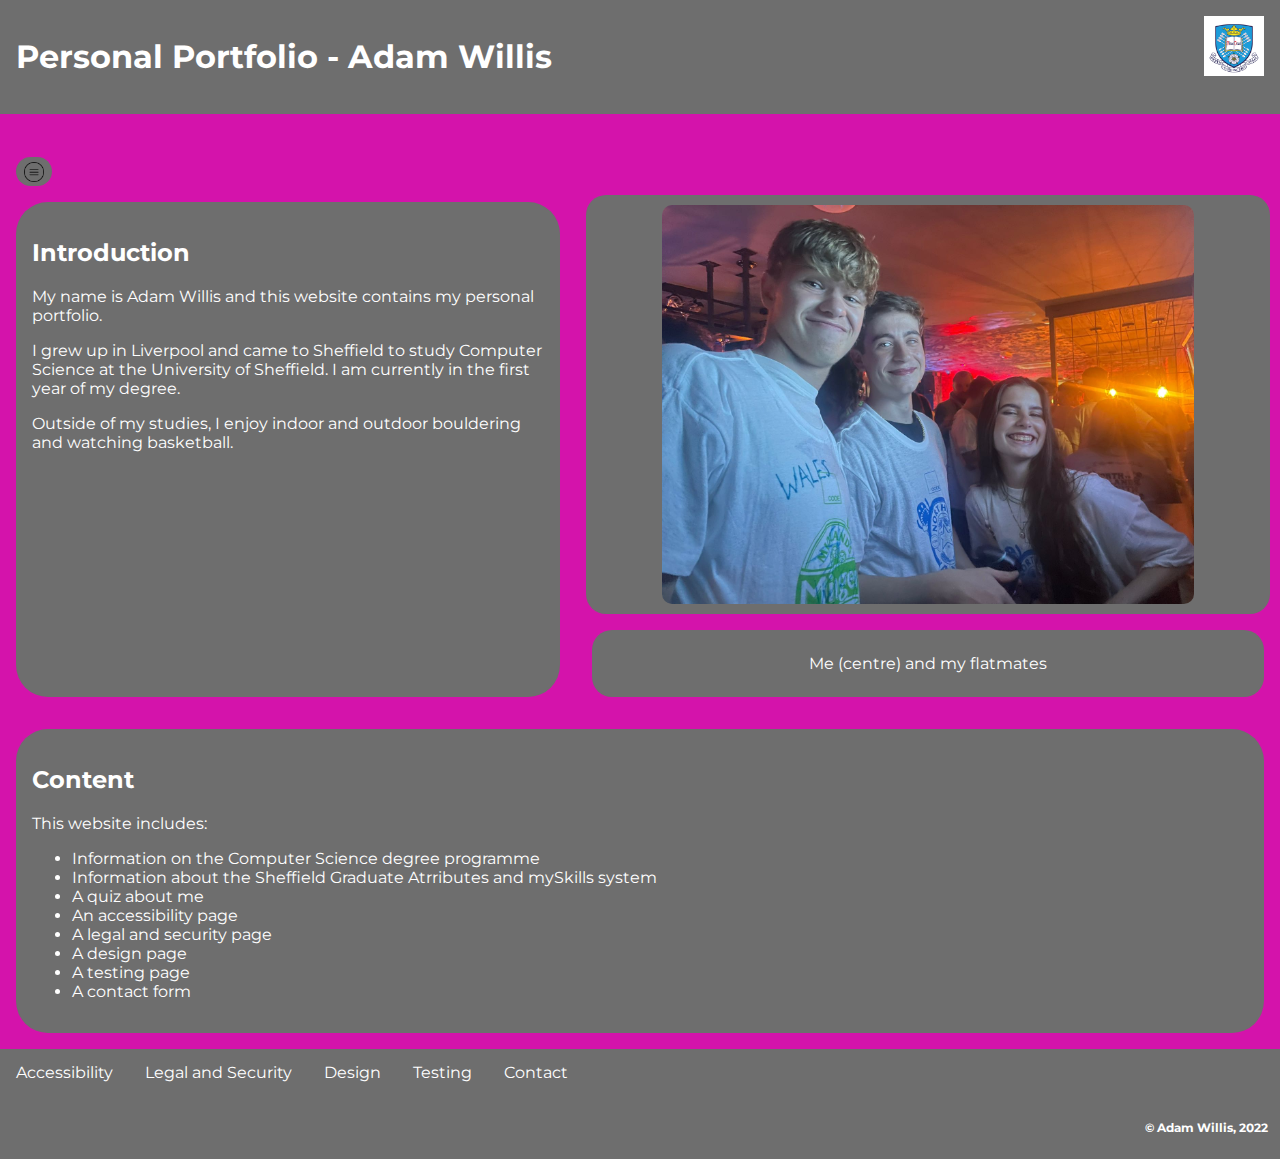
<file: index.html>
<!DOCTYPE html>
<html lang="en">

<head>
  <meta charset="utf-8">
  <meta name="author" content="Adam Willis">
  <meta name="viewport" content="width=device-width, initial-scale=1.0">
  <title>Adam Willis - Personal Portfolio</title>
  <link rel="stylesheet" href="css/index_ss.css">
  <link href='https://fonts.googleapis.com/css?family=Montserrat' rel="stylesheet">
</head>

<body id="home"> 

  <div id="wrapper">

    <div id="header">

      <header>
        <h1 id="title">Personal Portfolio - Adam Willis</h1>
        <figure id="logo"> <img src="img/logo.jpg" alt="logo" width="60"> </figure> 
      </header>
  
  
  
      <!-- Code cited from W3schools, 2022, How To - Off-canvas Menu, Accessed 11/2022, {https://www.w3schools.com/howto/howto_js_off-canvas.asp} -->
  
      <div id="mySidenav" class="sidenav">
        <a href="javascript:void(0)" class="closebtn" onclick="closeNav()">&times;</a>
        <a href="index.html">Home</a>
        <a href="degree.html">Computer Science Degree Programme</a>
        <a href="attributes.html">Sheffield Graduate Attributes and mySkills</a>
        <a href="quiz.html">Quiz</a>
      </div>
      
      <!-- Use any element to open the sidenav -->
      <span onclick="openNav()"><img src="img/menu.png" alt="menu" width="20"></span>
  
      <script>
  
        function openNav() {
          document.getElementById("mySidenav").style.width = "250px";
          document.getElementById("main").style.marginLeft = "250px";
        }
  
        /* Set the width of the side navigation to 0 and the left margin of the page content to 0 */
        function closeNav() {
          document.getElementById("mySidenav").style.width = "0";
          document.getElementById("main").style.marginLeft = "0";
        }
  
      </script>
  
      <!-- -->

    </div>

    <div id="row">

      <main>
  
        <h2>Introduction</h2>
  
        <p>My name is Adam Willis and this website contains my personal portfolio. </p> 
        <p>I grew up in Liverpool and came to Sheffield to study Computer Science at the University of Sheffield. I am currently in the first year of my degree. </p> 
        <p>Outside of my studies, I enjoy indoor and outdoor bouldering and watching basketball.</p>
  
      </main>

      <div id="figure">

        <div id="photo">
          <img src="img/photo.jpg" alt="photo of flatmates" width="80%" > 
        </div>
    
        <div id="caption">
          <p>Me (centre) and my flatmates</p>
        </div>

      </div>

    </div>

    <main>
  
      <h2>Content</h2>
  
      <p>This website includes: </p>
        
      <ul>
        <li>Information on the Computer Science degree programme</li>
        <li>Information about the Sheffield Graduate Atrributes and mySkills system</li>
        <li>A quiz about me</li>
        <li>An accessibility page</li>
        <li>A legal and security page</li>
        <li>A design page</li>
        <li>A testing page</li>
        <li>A contact form</li>
      </ul>
        
    </main>
      
    </div>

    <div id="footer">
  
      <div id="footnav">
        <a href="accessibility.html">Accessibility</a>
        <a href="legal.html">Legal and Security</a>
        <a href="design.html">Design</a>
        <a href="testing.html">Testing</a>
        <a href="contact.html">Contact</a> 
      </div>
  
      <footer> 
  
        <p>&copy Adam Willis, 2022</p>
  
      </footer>

    </div>

  </div>

</body>
</file>
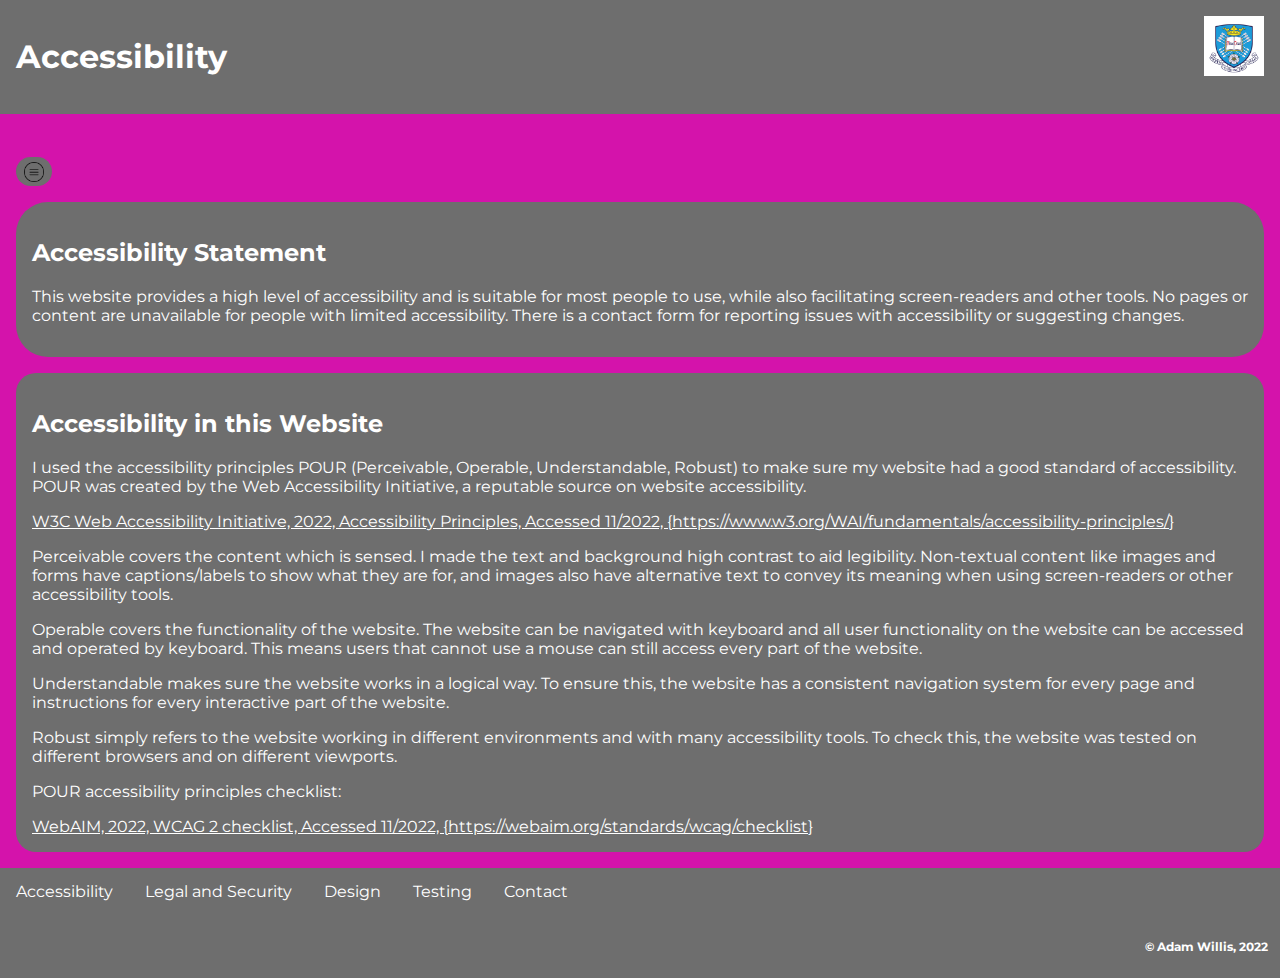
<file: accessibility.html>
<!DOCTYPE html>
<html lang="en">

<head>
  <meta charset="utf-8">
  <meta name="author" content="Adam Willis" />
  <title>Adam Willis - Personal Portfolio</title>
  <link rel="stylesheet" href="css/accessibility_ss.css">
  <link href='https://fonts.googleapis.com/css?family=Montserrat' rel="stylesheet">
</head>

<body id="accessibility"> 

  <div id="wrapper">

    <div id="content">

      <header>
        <h1 id="title">Accessibility</h1>
        <figure id="logo"> <img src="img/logo.jpg" alt="logo" width="60"/> </figure> 
      </header>
  
  
  
      <!-- Code cited from W3schools, 2022, How To - Off-canvas Menu, Accessed 11/2022, {https://www.w3schools.com/howto/howto_js_off-canvas.asp} -->
  
      <div id="mySidenav" class="sidenav">
        <a href="javascript:void(0)" class="closebtn" onclick="closeNav()">&times;</a>
        <a href="index.html">Home</a>
        <a href="degree.html">Computer Science Degree Programme</a>
        <a href="attributes.html">Sheffield Graduate Attributes and mySkills</a>
        <a href="quiz.html">Quiz</a>
      </div>
      
      <!-- Use any element to open the sidenav -->
      <span onclick="openNav()"><img src="img/menu.png" alt="menu" width="20"/></span>
  
      <script>
  
        function openNav() {
          document.getElementById("mySidenav").style.width = "250px";
          document.getElementById("main").style.marginLeft = "250px";
        }
  
        /* Set the width of the side navigation to 0 and the left margin of the page content to 0 */
        function closeNav() {
          document.getElementById("mySidenav").style.width = "0";
          document.getElementById("main").style.marginLeft = "0";
        }
  
      </script>
  
      <!-- --------------- -->
  
  
  
      <main>
  
        <h2>Accessibility Statement</h2>
        <p>This website provides a high level of accessibility and is suitable for most people to use, while also facilitating screen-readers and other tools. No pages or content are unavailable for people with limited accessibility. There is a contact form for reporting issues with accessibility or suggesting changes.</p>
  
      </main>
  
      <aside>
  
        <h2>Accessibility in this Website</h2>
  
        <p>I used the accessibility principles POUR (Perceivable, Operable, Understandable, Robust) to make sure my website had a good standard of accessibility. POUR was created by the Web Accessibility Initiative, a reputable source on website accessibility. </p>
        <a href="https://www.w3.org/WAI/fundamentals/accessibility-principles/">W3C Web Accessibility Initiative, 2022, Accessibility Principles, Accessed 11/2022, {https://www.w3.org/WAI/fundamentals/accessibility-principles/} </a>
        <p>Perceivable covers the content which is sensed. I made the text and background high contrast to aid legibility. Non-textual content like images and forms have captions/labels to show what they are for, and images also have alternative text to convey its meaning when using screen-readers or other accessibility tools.</p>
        <p>Operable covers the functionality of the website. The website can be navigated with keyboard and all user functionality on the website can be accessed and operated by keyboard. This means users that cannot use a mouse can still access every part of the website.</p>
        <p>Understandable makes sure the website works in a logical way. To ensure this, the website has a consistent navigation system for every page and instructions for every interactive part of the website. </p> 
        <p>Robust simply refers to the website working in different environments and with many accessibility tools. To check this, the website was tested on different browsers and on different viewports.</p>  
        <p>POUR accessibility principles checklist:</p>
        <a href="https://webaim.org/standards/wcag/checklist">WebAIM, 2022, WCAG 2 checklist, Accessed 11/2022, {https://webaim.org/standards/wcag/checklist}</a>
     
      </aside> 

    </div>

    <div id="footer">
  
      <div id="footnav">
        <a href="accessibility.html">Accessibility</a>
        <a href="legal.html">Legal and Security</a>
        <a href="design.html">Design</a>
        <a href="testing.html">Testing</a>
        <a href="contact.html">Contact</a> 
      </div>
  
      <footer> 
  
        <p>&copy Adam Willis, 2022</p>
  
      </footer>

    </div>

  </div>
    
</body>
</file>
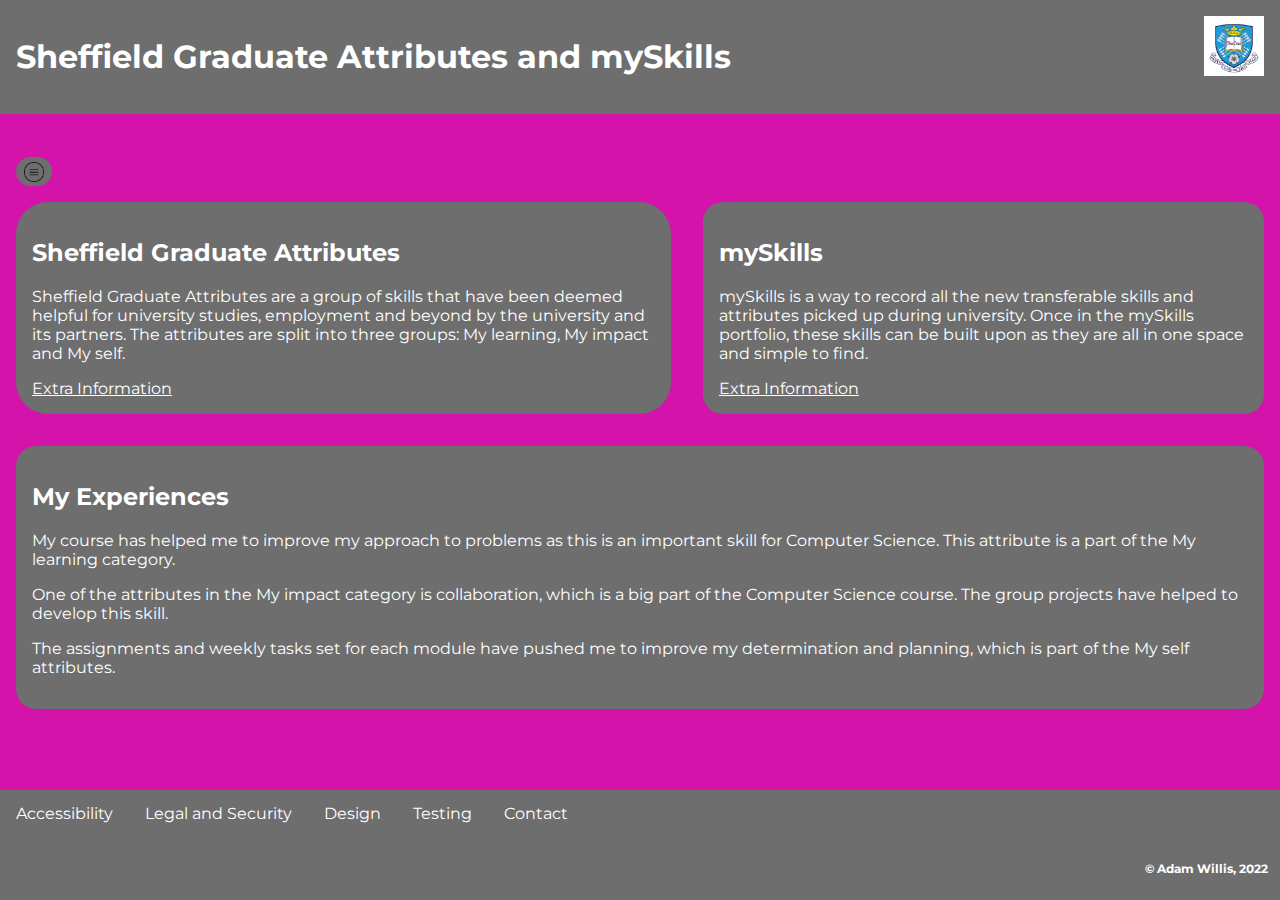
<file: attributes.html>
<!DOCTYPE html>
<html lang="en">

<head>
  <meta charset="utf-8">
  <meta name="author" content="Adam Willis" />
  <title>Adam Willis - Personal Portfolio</title>
  <link rel="stylesheet" href="css/attributes_ss.css">
  <link href='https://fonts.googleapis.com/css?family=Montserrat' rel="stylesheet">
</head>

<body id="attributes"> 

  <div id="wrapper">

    <div id="header">

      <header>
        <h1>Sheffield Graduate Attributes and mySkills</h1>
        <figure id="logo"> <img src="img/logo.jpg" alt="logo" width="60"/> </figure> 
      </header>
  
  
  
      <!-- Code cited from W3schools, 2022, How To - Off-canvas Menu, Accessed 11/2022, {https://www.w3schools.com/howto/howto_js_off-canvas.asp} -->
  
      <div id="mySidenav" class="sidenav">
        <a href="javascript:void(0)" class="closebtn" onclick="closeNav()">&times;</a>
        <a href="index.html">Home</a>
        <a href="degree.html">Computer Science Degree Programme</a>
        <a href="attributes.html">Sheffield Graduate Attributes and mySkills</a>
        <a href="quiz.html">Quiz</a>
      </div>
      
      <!-- Use any element to open the sidenav -->
      <span onclick="openNav()"><img src="img/menu.png" alt="menu" width="20"/></span>
  
      <script>
  
        function openNav() {
          document.getElementById("mySidenav").style.width = "250px";
          document.getElementById("main").style.marginLeft = "250px";
        }
  
        /* Set the width of the side navigation to 0 and the left margin of the page content to 0 */
        function closeNav() {
          document.getElementById("mySidenav").style.width = "0";
          document.getElementById("main").style.marginLeft = "0";
        }
  
      </script>
  
      <!-- --------------- -->

    </div>

    <div id="row">
  
      <main>
  
        <h2>Sheffield Graduate Attributes</h2>
        <p>Sheffield Graduate Attributes are a group of skills that have been deemed helpful for university studies, employment and beyond by the university and its partners. The attributes are split into three groups: My learning, My impact and My self.</p>
        <a href="https://www.sheffield.ac.uk/skills/sga">Extra Information</a>
      
      </main>
  
      <aside>
  
        <h2>mySkills</h2>
        <p>mySkills is a way to record all the new transferable skills and attributes picked up during university. Once in the mySkills portfolio, these skills can be built upon as they are all in one space and simple to find.</p>
        <a href="https://www.sheffield.ac.uk/skills/myskills">Extra Information</a>
  
      </aside>

    </div>
  
    <aside>
  
      <h2>My Experiences</h2>
      <p>My course has helped me to improve my approach to problems as this is an important skill for Computer Science. This attribute is a part of the My learning category.</p>
      <p>One of the attributes in the My impact category is collaboration, which is a big part of the Computer Science course. The group projects have helped to develop this skill.</p>
      <p>The assignments and weekly tasks set for each module have pushed me to improve my determination and planning, which is part of the My self attributes.</p>
      
    </aside>
    
    <div id="footer">
  
      <div id="footnav">
        <a href="accessibility.html">Accessibility</a>
        <a href="legal.html">Legal and Security</a>
        <a href="design.html">Design</a>
        <a href="testing.html">Testing</a>
        <a href="contact.html">Contact</a> 
      </div>
  
      <footer> 
  
        <p>&copy Adam Willis, 2022</p>
  
      </footer>

    </div>

  </div>
    
</body>
</file>
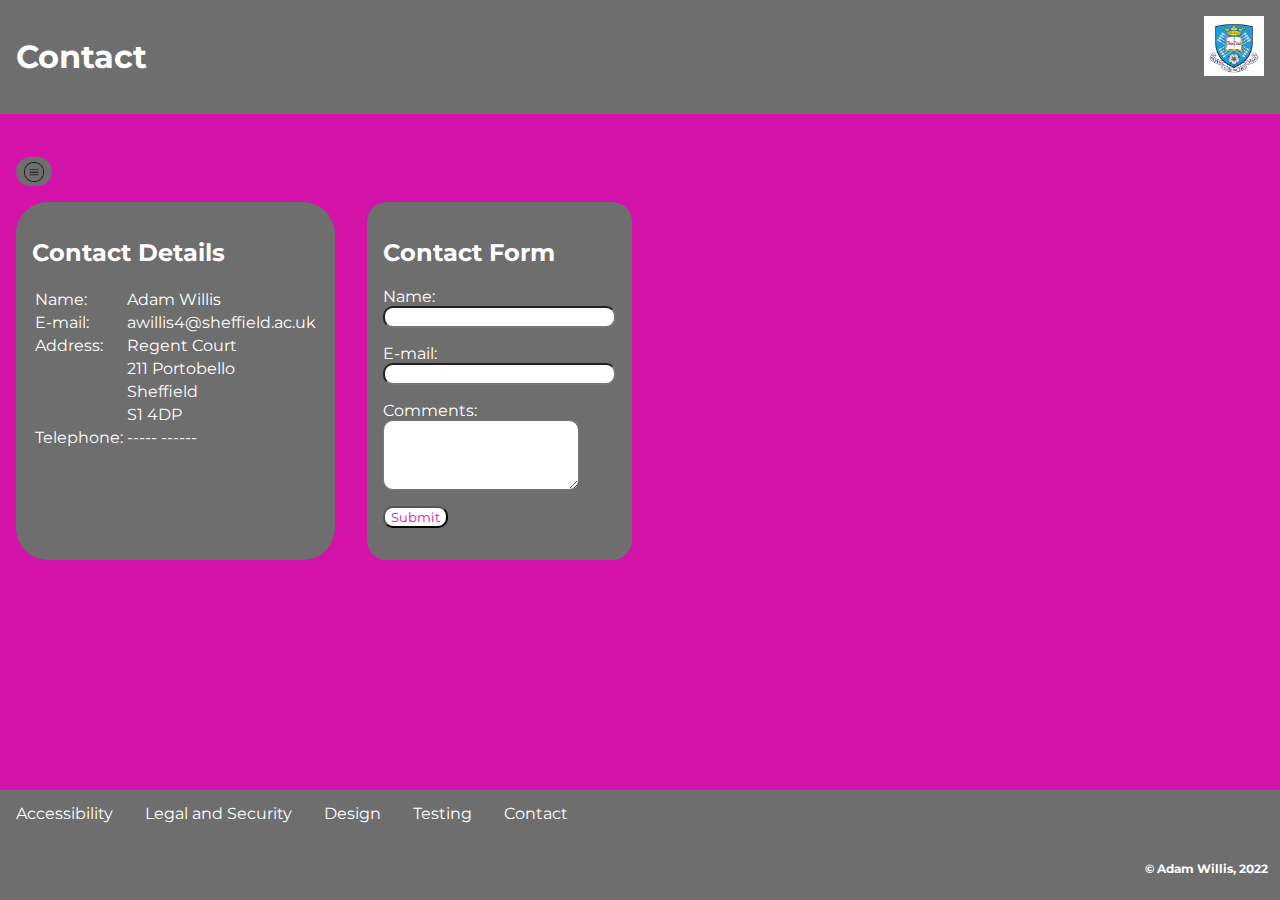
<file: contact.html>
<!DOCTYPE html>
<html lang="en">

<head>
  <meta charset="utf-8">
  <meta name="author" content="Adam Willis" />
  <title>Adam Willis - Personal Portfolio</title>
  <link rel="stylesheet" href="css/contact_ss.css">
  <link href='https://fonts.googleapis.com/css?family=Montserrat' rel="stylesheet">
</head>

<body id="contact"> 

  <div id="wrapper">

    <div id="header">

      <header>
        <h1 id="title">Contact</h1>
        <figure id="logo"> <img src="img/logo.jpg" alt="logo" width="60"/> </figure> 
      </header>
  
  
  
      <!-- Code cited from W3schools, 2022, How To - Off-canvas Menu, Accessed 11/2022, {https://www.w3schools.com/howto/howto_js_off-canvas.asp} -->
  
      <div id="mySidenav" class="sidenav">
        <a href="javascript:void(0)" class="closebtn" onclick="closeNav()">&times;</a>
        <a href="index.html">Home</a>
        <a href="degree.html">Computer Science Degree Programme</a>
        <a href="attributes.html">Sheffield Graduate Attributes and mySkills</a>
        <a href="quiz.html">Quiz</a>
      </div>
      
      <!-- Use any element to open the sidenav -->
      <span onclick="openNav()"><img src="img/menu.png" alt="menu" width="20"/></span>
  
      <script>
  
        function openNav() {
          document.getElementById("mySidenav").style.width = "250px";
          document.getElementById("main").style.marginLeft = "250px";
        }
  
        /* Set the width of the side navigation to 0 and the left margin of the page content to 0 */
        function closeNav() {
          document.getElementById("mySidenav").style.width = "0";
          document.getElementById("main").style.marginLeft = "0";
        }
  
      </script>
  
      <!-- --------------- -->

    </div>
  
    <div id="row">
  
      <main>
  
        <h2>Contact Details</h2>
  
        <table>
          <tr>
            <td>Name: </td>
            <td>Adam Willis</td>
          </tr>
          <tr>
            <td>E-mail: </td>
            <td>awillis4@sheffield.ac.uk</td>
          </tr>
          <tr>
            <td>Address: </td>
            <td>Regent Court</tr>
          </tr>
          <tr>
            <td></td>
            <td>211 Portobello</td>
          </tr>
          <tr>
            <td></td>
            <td>Sheffield</td>
          </tr>
          <tr>
            <td></td>
            <td>S1 4DP</td>
          </tr>
          <tr>
            <td>Telephone: </td>
            <td>----- ------</td>
          </tr>
        </table>
  
      </main>
  
      <aside>
  
        <h2>Contact Form</h2>
  
        <form action="mailto:awillis4@sheffield.ac.uk?subject=Website Contact" method="post" >
  
          <p>
            <label for="name">Name: </label>
            <input type="text" id="name" name="name" size="25" />
          </p>
  
          <p>
            <label for="email">E-mail: </label>
            <input type="text" id="email" name="email" size="25" />
          </p>
      
          <p>
            <label for="comment">Comments: </label>
            <textarea type="text" id="comment" name="comment" rows="4" cols="21"></textarea>
          </p>
  
          <p>
            <input type="submit" id="submit" name="submit" value="Submit">
          </p>
      
        </form>
        
      </aside> 

    </div>

    <div id="footer">
  
      <div id="footnav">
        <a href="accessibility.html">Accessibility</a>
        <a href="legal.html">Legal and Security</a>
        <a href="design.html">Design</a>
        <a href="testing.html">Testing</a>
        <a href="contact.html">Contact</a> 
      </div>
  
      <footer> 
  
        <p>&copy Adam Willis, 2022</p>
  
      </footer>

    </div>

  </div>

</body>
</file>
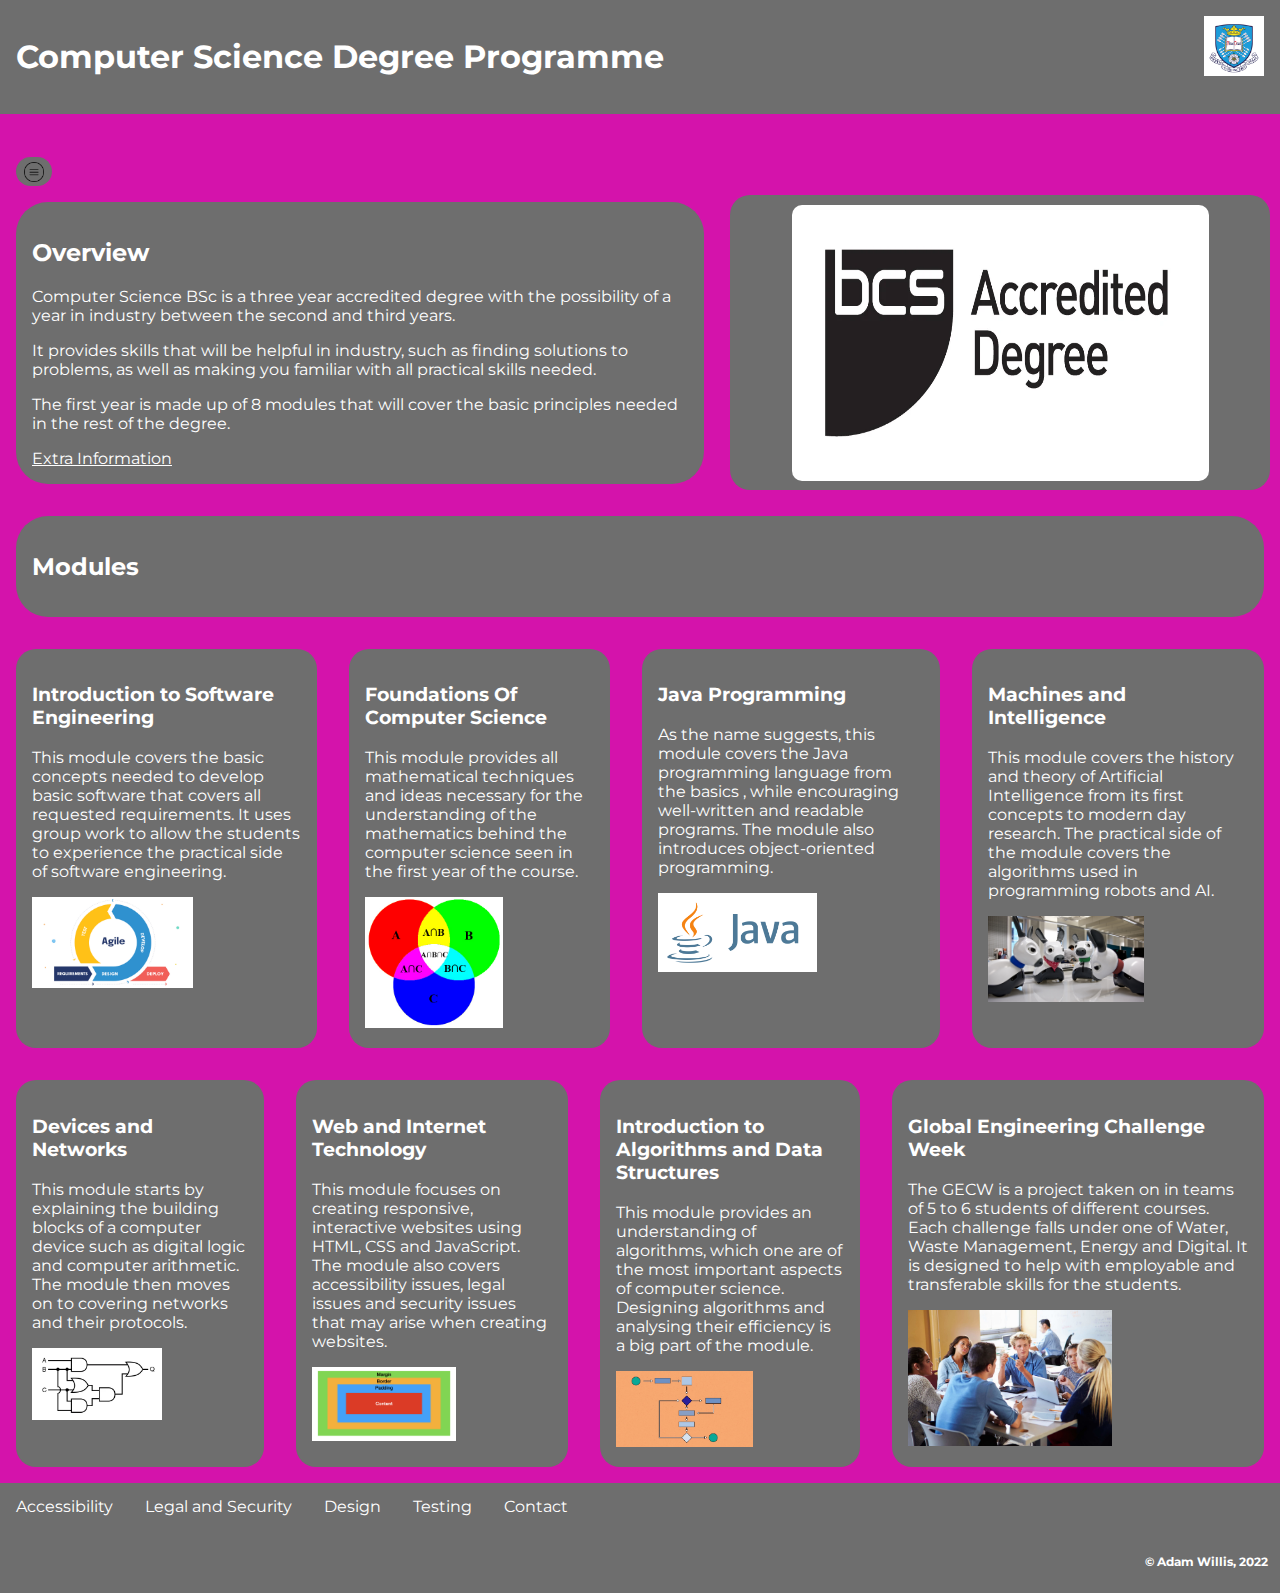
<file: degree.html>
<!DOCTYPE html>
<html lang="en">

<head>
  <meta charset="utf-8">
  <meta name="author" content="Adam Willis" />
  <title>Adam Willis - Personal Portfolio</title>
  <link rel="stylesheet" href="css/degree_ss.css">
  <link href='https://fonts.googleapis.com/css?family=Montserrat' rel="stylesheet">
</head>

<body id="degree"> 

  <div id="wrapper">

    <div id="header">

      <header>
        <h1>Computer Science Degree Programme</h1>
        <figure id="logo"> <img src="img/logo.jpg" alt="logo" width="60"/> </figure> 
      </header>
  
  
  
      <!-- Code cited from W3schools, 2022, How To - Off-canvas Menu, Accessed 11/2022, {https://www.w3schools.com/howto/howto_js_off-canvas.asp} -->
  
      <div id="mySidenav" class="sidenav">
        <a href="javascript:void(0)" class="closebtn" onclick="closeNav()">&times;</a>
        <a href="index.html">Home</a>
        <a href="degree.html">Computer Science Degree Programme</a>
        <a href="attributes.html">Sheffield Graduate Attributes and mySkills</a>
        <a href="quiz.html">Quiz</a>
      </div>
      
      <span onclick="openNav()"><img src="img/menu.png" alt="menu" width="20"/></span>
  
      <script>
  
        function openNav() {
          document.getElementById("mySidenav").style.width = "250px";
          document.getElementById("main").style.marginLeft = "250px";
        }
  
        function closeNav() {
          document.getElementById("mySidenav").style.width = "0";
          document.getElementById("main").style.marginLeft = "0";
        }
  
      </script>
  
      <!-- --------------- -->
    
    </div>

    <div id="row">
  
      <main>
  
        <h2>Overview</h2>
  
        <p>Computer Science BSc is a three year accredited degree with the possibility of a year in industry between the second and third years. </p>
        <p>It provides skills that will be helpful in industry, such as finding solutions to problems, as well as making you familiar with all practical skills needed. </p>
        <p>The first year is made up of 8 modules that will cover the basic principles needed in the rest of the degree.</p>
  
        <a href="https://www.sheffield.ac.uk/undergraduate/courses/2023/computer-science-industrial-placement-year-bsc#coursedescription">Extra Information</a>
      
      </main>
  
      <div id="photo">
        <img src="img/bcs_degree.webp" alt="bcs accredited" width="80%" />
      </div>

    </div>
  
    <main>
      <h2>Modules</h2>
    </main>
  
    <div id="modules">
  
      <aside>

        <h3>Introduction to Software Engineering</h3>
        <p>This module covers the basic concepts needed to develop basic software that covers all requested requirements. It uses group work to allow the students to experience the practical side of software engineering.</p>
        <img src="img/soft_eng.png" alt="software engineering" width="60%" /> 

      </aside>
  
      <aside>
  
        <h3>Foundations Of Computer Science</h3>
        <p>This module provides all mathematical techniques and ideas necessary for the understanding of the mathematics behind the computer science seen in the first year of the course. </p>
        <img src="img/found.jpg" alt="foundations of computer science" width="60%" />

      </aside>
  
      <aside>
  
        <h3>Java Programming</h3>
        <p>As the name suggests, this module covers the Java programming language from the basics , while encouraging well-written and readable programs. The module also introduces object-oriented programming.</p>
        <img src="img/java.png" alt="java programming" width="60%" />
  
      </aside>
  
      <aside>
  
        <h3>Machines and Intelligence</h3>
        <p>This module covers the history and theory of Artificial Intelligence from its first concepts to modern day research. The practical side of the module covers the algorithms used in programming robots and AI.</p>
        <img src="img/miro.jpg" alt="machines and intelligence" width="60%" />

      </aside>

    </div>

    <div id="modules">

      <aside>
  
        <h3>Devices and Networks</h3>
        <p>This module starts by explaining the building blocks of a computer device such as digital logic and computer arithmetic. The module then moves on to covering networks and their protocols.</p>
        <img src="img/devices.webp" alt="devices and networks" width="60%" />

      </aside>
  
      <aside>
  
        <h3>Web and Internet Technology</h3>
        <p>This module focuses on creating responsive, interactive websites using HTML, CSS and JavaScript. The module also covers accessibility issues, legal issues and security issues that may arise when creating websites.</p>
        <img src="img/boxmodel.png" alt="web and internet technology" width="60%" />

      </aside>
  
      <aside>
  
        <h3>Introduction to Algorithms and Data Structures</h3>
        <p>This module provides an understanding of algorithms, which one are of the most important aspects of computer science. Designing algorithms and analysing their efficiency is a big part of the module.</p>
        <img src="img/algorithm.jpg" alt="intoduction to algorithms" width="60%" /> 
      </aside>
  
      <aside>
  
        <h3>Global Engineering Challenge Week</h3>
        <p>The GECW is a project taken on in teams of 5 to 6 students of different courses. Each challenge falls under one of Water, Waste Management, Energy and Digital. It is designed to help with employable and transferable skills for the students.</p>
        <img src="img/group.jpg" alt="global engineering challenge week" width="60%" /> 
      </aside>

    </div>
    
    <div id="footer">
  
      <div id="footnav">
        <a href="accessibility.html">Accessibility</a>
        <a href="legal.html">Legal and Security</a>
        <a href="design.html">Design</a>
        <a href="testing.html">Testing</a>
        <a href="contact.html">Contact</a> 
      </div>
  
      <footer> 
  
        <p>&copy Adam Willis, 2022</p>
  
      </footer>  

    </div>

  </div>
    
</body>
</file>
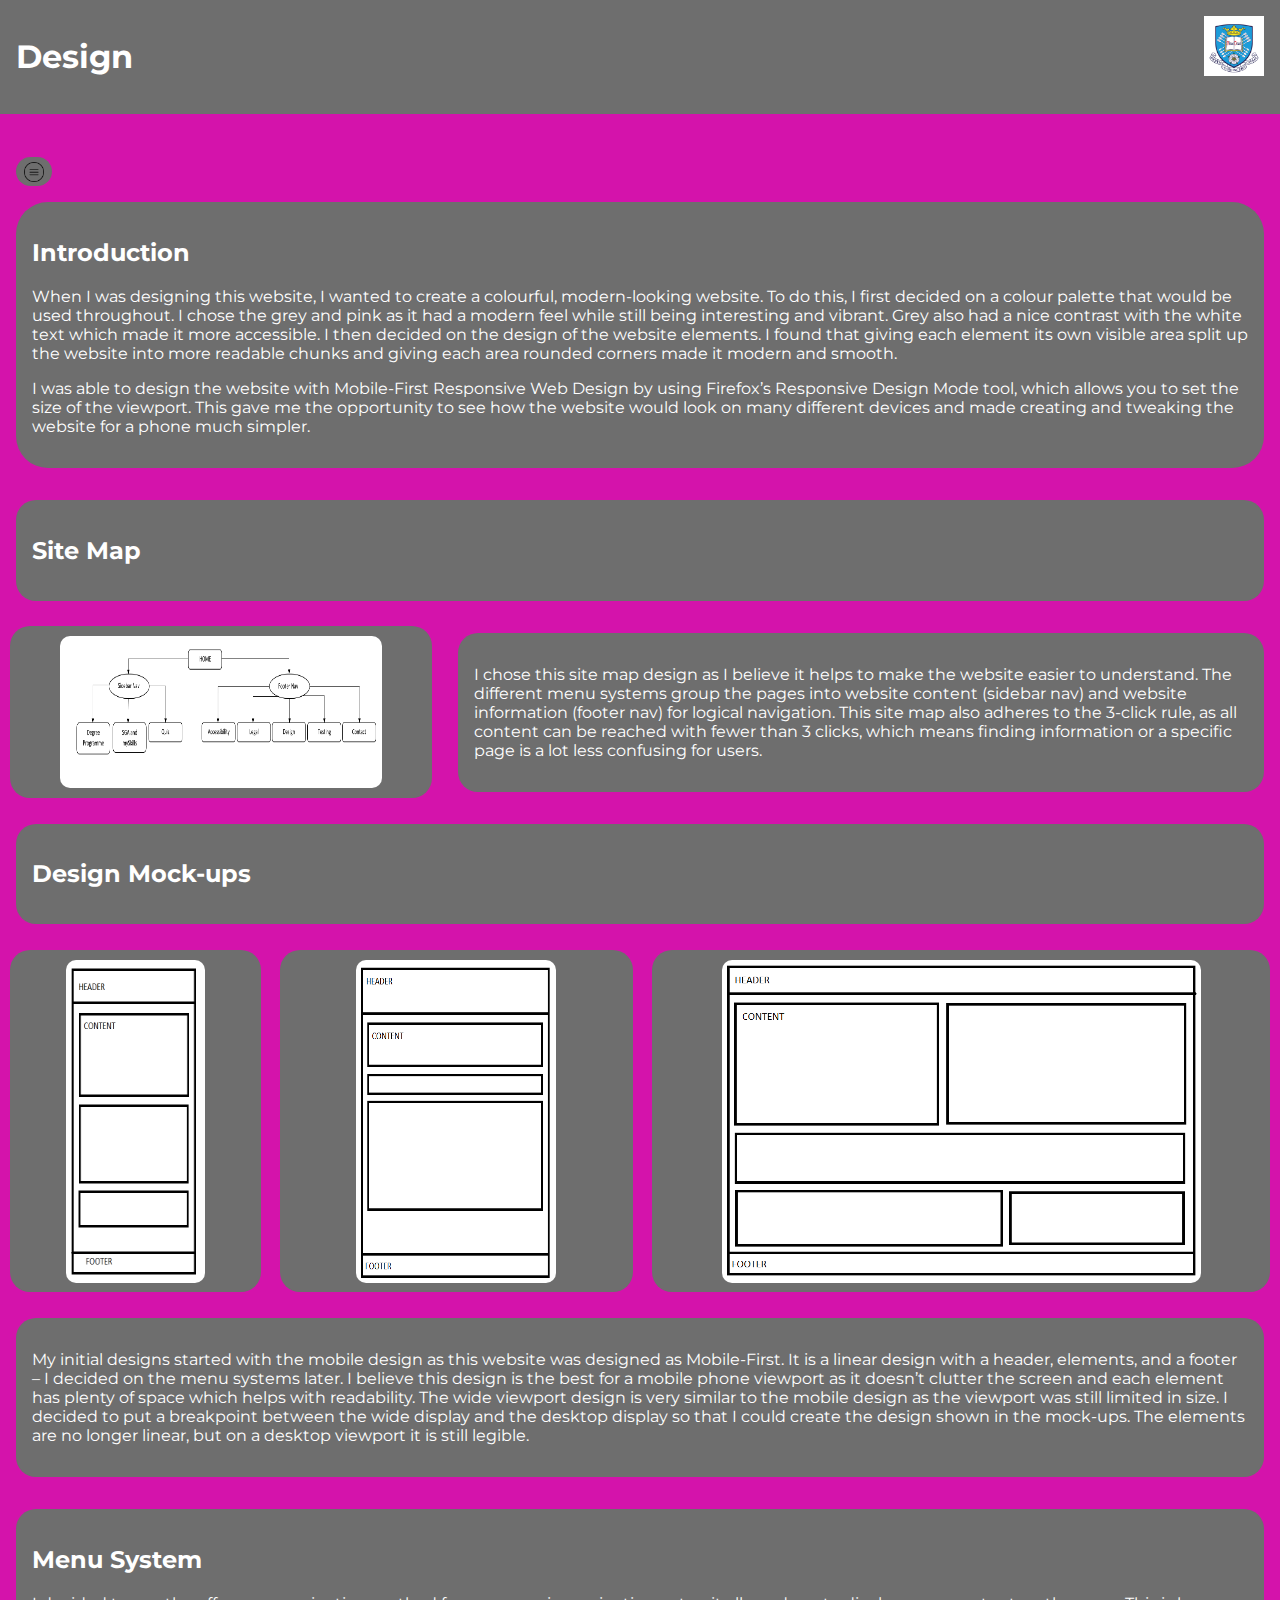
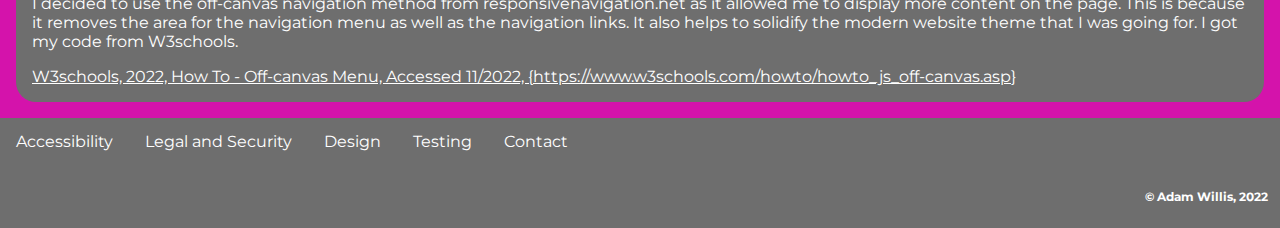
<file: design.html>
<!DOCTYPE html>
<html lang="en">

<head>
  <meta charset="utf-8">
  <meta name="author" content="Adam Willis" />
  <title>Adam Willis - Personal Portfolio</title>
  <link rel="stylesheet" href="css/design_ss.css">
  <link href='https://fonts.googleapis.com/css?family=Montserrat' rel="stylesheet">
</head>

<body id="design"> 

  <div id="wrapper">

    <div id="header">

      <header>
        <h1 id="title">Design</h1>
        <figure id="logo"> <img src="img/logo.jpg" alt="logo" width="60"/> </figure> 
      </header>
  
  
  
      <!-- Code cited from W3schools, 2022, How To - Off-canvas Menu, Accessed 11/2022, {https://www.w3schools.com/howto/howto_js_off-canvas.asp} -->
  
      <div id="mySidenav" class="sidenav">
        <a href="javascript:void(0)" class="closebtn" onclick="closeNav()">&times;</a>
        <a href="index.html">Home</a>
        <a href="degree.html">Computer Science Degree Programme</a>
        <a href="attributes.html">Sheffield Graduate Attributes and mySkills</a>
        <a href="quiz.html">Quiz</a>
      </div>
      
      <!-- Use any element to open the sidenav -->
      <span onclick="openNav()"><img src="img/menu.png" alt="menu" width="20"/></span>
  
      <script>
  
        function openNav() {
          document.getElementById("mySidenav").style.width = "250px";
          document.getElementById("main").style.marginLeft = "250px";
        }
  
        /* Set the width of the side navigation to 0 and the left margin of the page content to 0 */
        function closeNav() {
          document.getElementById("mySidenav").style.width = "0";
          document.getElementById("main").style.marginLeft = "0";
        }
  
      </script>
  
      <!-- --------------- -->

    </div>
  
    <main>
  
      <h2>Introduction</h2>
      <p>When I was designing this website, I wanted to create a colourful, modern-looking website. To do this, I first decided on a colour palette that would be used throughout. I chose the grey and pink as it had a modern feel while still being interesting and vibrant. Grey also had a nice contrast with the white text which made it more accessible. I then decided on the design of the website elements. I found that giving each element its own visible area split up the website into more readable chunks and giving each area rounded corners made it modern and smooth. </p>
      <p>I was able to design the website with Mobile-First Responsive Web Design by using Firefox’s Responsive Design Mode tool, which allows you to set the size of the viewport. This gave me the opportunity to see how the website would look on many different devices and made creating and tweaking the website for a phone much simpler.</p>
  
    </main>
  
    <aside>
  
      <h2>Site Map</h2>
      
    </aside>

    <div id="row">
  
      <div id="photo">
        <img src="img/site_map.png" alt="site map" width="80%" />
      </div>
  
      <aside>
  
        <p>I chose this site map design as I believe it helps to make the website easier to understand. The different menu systems group the pages into website content (sidebar nav) and website information (footer nav) for logical navigation. This site map also adheres to the 3-click rule, as all content can be reached with fewer than 3 clicks, which means finding information or a specific page is a lot less confusing for users.</p>
      
      </aside> 

    </div>
  
    <aside>
  
      <h2>Design Mock-ups</h2>
      
    </aside>
  
    <div id="row">

      <div id="photo">
        <img src="img/mobile_frame.png" alt="mobile wireframe" width="60%" />
      </div>
  
      <div id="photo">
        <img src="img/wide_frame.png" alt="wide wireframe" width="60%" />
      </div>
  
      <div id="photo">
        <img src="img/mon_frame.png" alt="monitor wireframe" width="80%" />
      </div>

    </div>
  
    <aside>
  
      <p>My initial designs started with the mobile design as this website was designed as Mobile-First. It is a linear design with a header, elements, and a footer – I decided on the menu systems later. I believe this design is the best for a mobile phone viewport as it doesn’t clutter the screen and each element has plenty of space which helps with readability. The wide viewport design is very similar to the mobile design as the viewport was still limited in size. I decided to put a breakpoint between the wide display and the desktop display so that I could create the design shown in the mock-ups. The elements are no longer linear, but on a desktop viewport it is still legible.  </p>
      
    </aside> 
  
    <aside>
  
      <h2>Menu System</h2>
      <p>I decided to use the off-canvas navigation method from responsivenavigation.net as it allowed me to display more content on the page. This is because it removes the area for the navigation menu as well as the navigation links. It also helps to solidify the modern website theme that I was going for. I got my code from W3schools.</p>
      <a href="https://www.w3schools.com/howto/howto_js_off-canvas.asp">W3schools, 2022, How To - Off-canvas Menu, Accessed 11/2022, {https://www.w3schools.com/howto/howto_js_off-canvas.asp}</a>
        
    </aside> 

    <div id="footer">
  
      <div id="footnav">
        <a href="accessibility.html">Accessibility</a>
        <a href="legal.html">Legal and Security</a>
        <a href="design.html">Design</a>
        <a href="testing.html">Testing</a>
        <a href="contact.html">Contact</a> 
      </div>
  
      <footer> 
  
        <p>&copy Adam Willis, 2022</p>
  
      </footer>

    </div>

  </div>
    
</body>
</file>
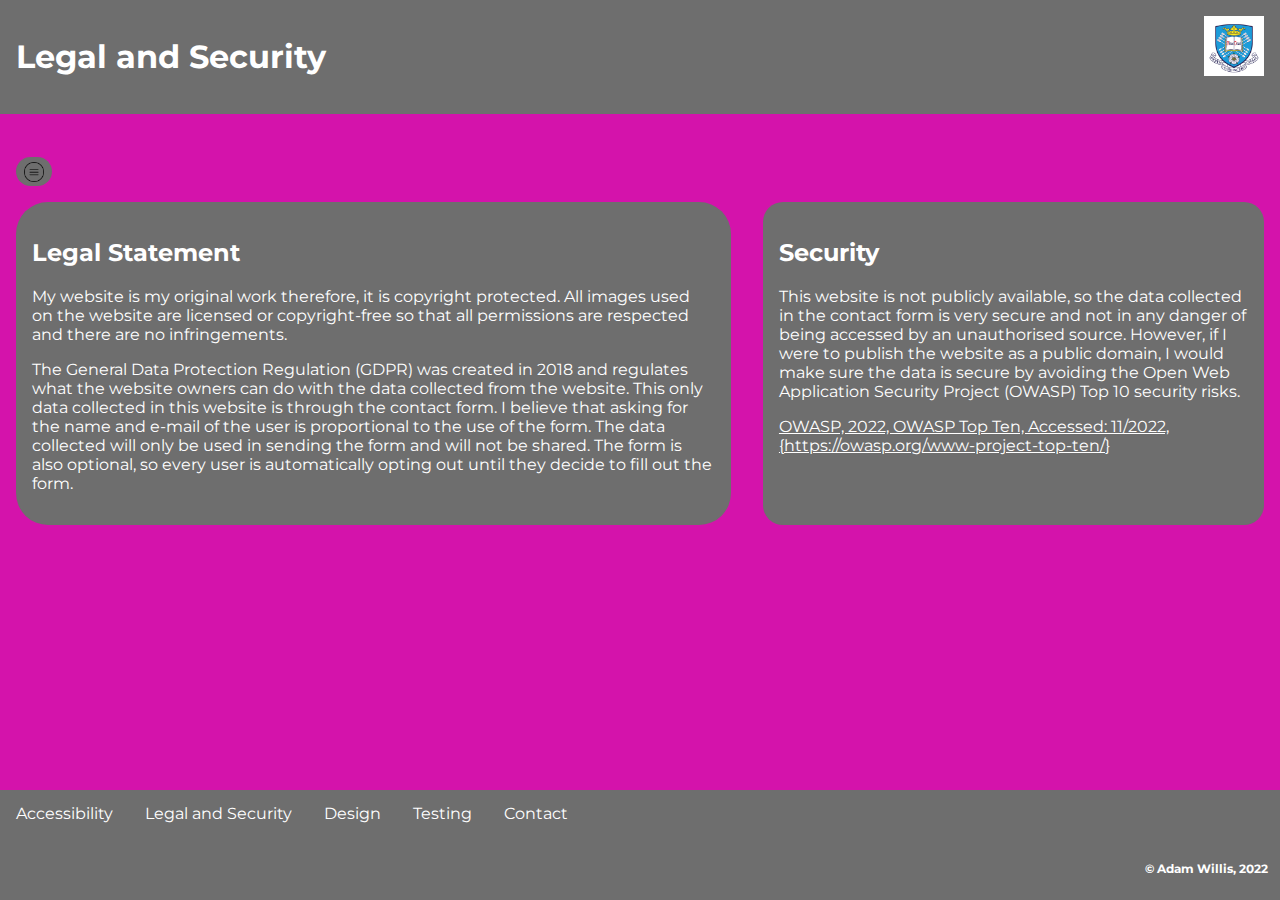
<file: legal.html>
<!DOCTYPE html>
<html lang="en">

<head>
  <meta charset="utf-8">
  <meta name="author" content="Adam Willis" />
  <title>Adam Willis - Personal Portfolio</title>
  <link rel="stylesheet" href="css/legal_ss.css">
  <link href='https://fonts.googleapis.com/css?family=Montserrat' rel="stylesheet">
</head>

<body id="legal"> 

  <div id="wrapper">

    <div id="header">

      <header>
        <h1 id="title">Legal and Security</h1>
        <figure id="logo"> <img src="img/logo.jpg" alt="logo" width="60"/> </figure> 
      </header>
  
  
  
      <!-- Code cited from W3schools, 2022, How To - Off-canvas Menu, Accessed 11/2022, {https://www.w3schools.com/howto/howto_js_off-canvas.asp} -->
  
      <div id="mySidenav" class="sidenav">
        <a href="javascript:void(0)" class="closebtn" onclick="closeNav()">&times;</a>
        <a href="index.html">Home</a>
        <a href="degree.html">Computer Science Degree Programme</a>
        <a href="attributes.html">Sheffield Graduate Attributes and mySkills</a>
        <a href="quiz.html">Quiz</a>
      </div>
      
      <!-- Use any element to open the sidenav -->
      <span onclick="openNav()"><img src="img/menu.png" alt="menu" width="20"/></span>
  
      <script>
  
        function openNav() {
          document.getElementById("mySidenav").style.width = "250px";
          document.getElementById("main").style.marginLeft = "250px";
        }
  
        /* Set the width of the side navigation to 0 and the left margin of the page content to 0 */
        function closeNav() {
          document.getElementById("mySidenav").style.width = "0";
          document.getElementById("main").style.marginLeft = "0";
        }
  
      </script>
  
      <!-- --------------- -->

    </div>
  
    <div id="row">
  
      <main>
  
        <h2>Legal Statement</h2>
        <p>My website is my original work therefore, it is copyright protected. All images used on the website are licensed or copyright-free so that all permissions are respected and there are no infringements. </p>
        <p>The General Data Protection Regulation (GDPR) was created in 2018 and regulates what the website owners can do with the data collected from the website. This only data collected in this website is through the contact form. I believe that asking for the name and e-mail of the user is proportional to the use of the form. The data collected will only be used in sending the form and will not be shared. The form is also optional, so every user is automatically opting out until they decide to fill out the form. </p>  
        
      </main>
  
      <aside>
  
        <h2>Security</h2>
        <p>This website is not publicly available, so the data collected in the contact form is very secure and not in any danger of being accessed by an unauthorised source. However, if I were to publish the website as a public domain, I would make sure the data is secure by avoiding the Open Web Application Security Project (OWASP) Top 10 security risks. </p>  
        <a href="https://owasp.org/www-project-top-ten/">OWASP, 2022, OWASP Top Ten, Accessed: 11/2022, {https://owasp.org/www-project-top-ten/}</a> 
  
      </aside> 
    
    </div>

    <div id="footer">
  
      <div id="footnav">
        <a href="accessibility.html">Accessibility</a>
        <a href="legal.html">Legal and Security</a>
        <a href="design.html">Design</a>
        <a href="testing.html">Testing</a>
        <a href="contact.html">Contact</a> 
      </div>
  
      <footer> 
  
        <p>&copy Adam Willis, 2022</p>
  
      </footer>

    </div>

  </div>
    
</body>
</file>
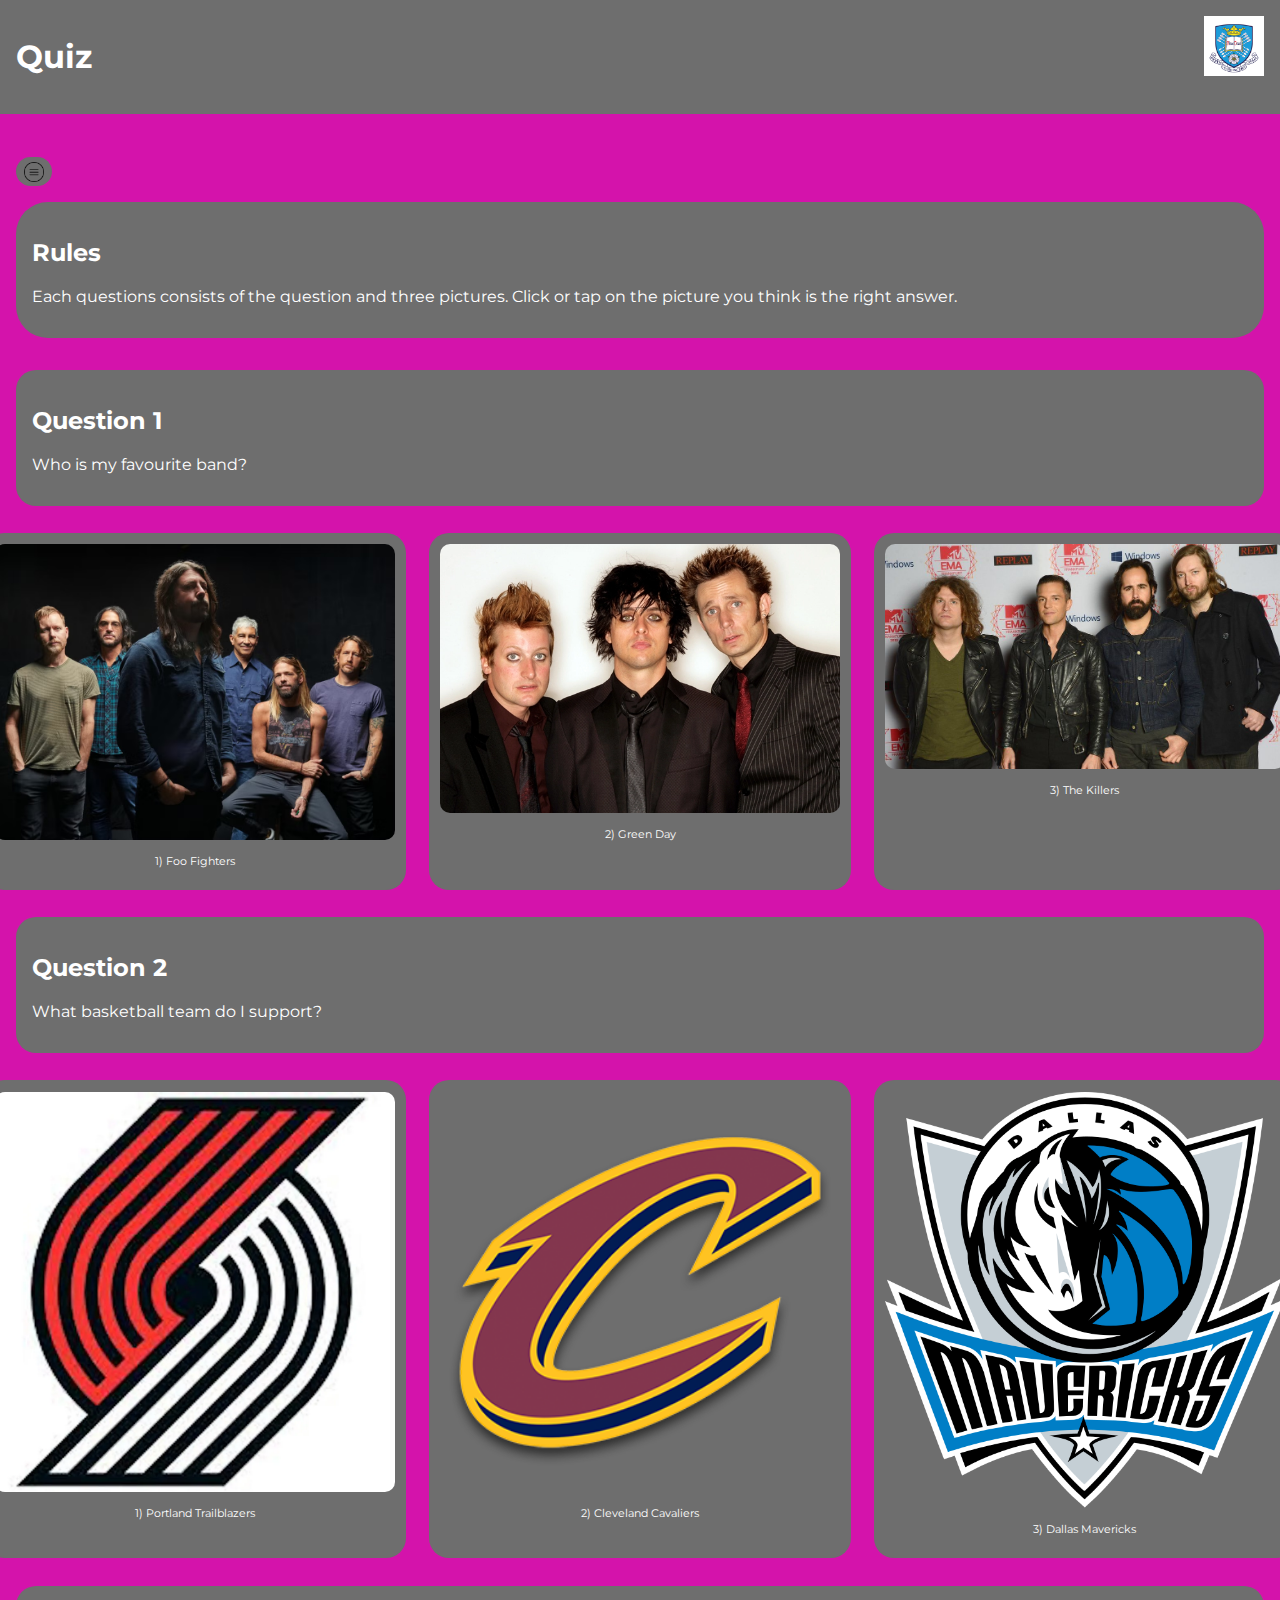
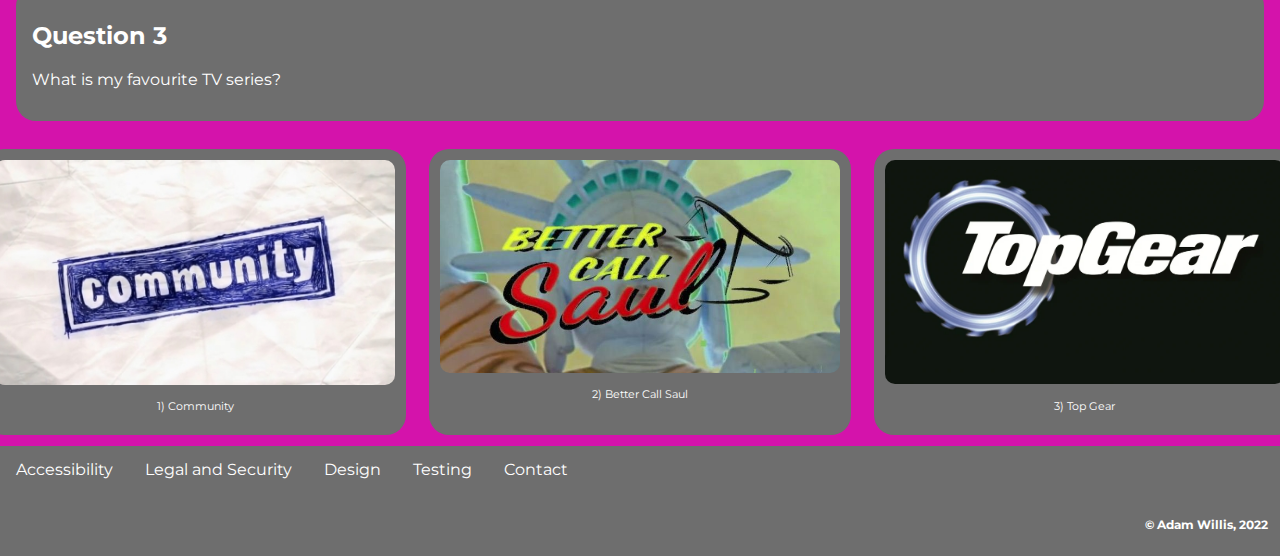
<file: quiz.html>
<!DOCTYPE html>
<html lang="en">

<head>
  <meta charset="utf-8">
  <meta name="author" content="Adam Willis" />
  <title>Adam Willis - Personal Portfolio</title>
  <link rel="stylesheet" href="css/quiz_ss.css">
  <link href='https://fonts.googleapis.com/css?family=Montserrat' rel="stylesheet">
</head>

<body id="quiz"> 

  <div id="wrapper">

    <div id="header">

      <header>
        <h1>Quiz</h1>
        <figure id="logo"> <img src="img/logo.jpg" alt="logo" width="60"/> </figure> 
      </header>
  
  
  
      <!-- Code cited from W3schools, 2022, How To - Off-canvas Menu, Accessed 11/2022, {https://www.w3schools.com/howto/howto_js_off-canvas.asp} -->
  
      <div id="mySidenav" class="sidenav">
        <a href="javascript:void(0)" class="closebtn" onclick="closeNav()">&times;</a>
        <a href="index.html">Home</a>
        <a href="degree.html">Computer Science Degree Programme</a>
        <a href="attributes.html">Sheffield Graduate Attributes and mySkills</a>
        <a href="quiz.html">Quiz</a>
      </div>
      
      <!-- Use any element to open the sidenav -->
      <span onclick="openNav()"><img src="img/menu.png" alt="menu" width="20"/></span>
  
      <script>
  
        function openNav() {
          document.getElementById("mySidenav").style.width = "250px";
          document.getElementById("main").style.marginLeft = "250px";
        }
  
        /* Set the width of the side navigation to 0 and the left margin of the page content to 0 */
        function closeNav() {
          document.getElementById("mySidenav").style.width = "0";
          document.getElementById("main").style.marginLeft = "0";
        }
  
      </script>
  
      <!-- --------------- -->

    </div>
  
    <main>
  
      <h2>Rules</h2>
      <p>Each questions consists of the question and three pictures. Click or tap on the picture you think is the right answer.</p>
  
    </main>
  
    <aside>
      <h2>Question 1</h2>
      <p>Who is my favourite band?</p>
    </aside>

    <div id="ans">
  
      <div id="answer_right" tabindex="1">
  
        <img id="pic" src="img/foos.avif" alt="foo fighters" width="80%" />
        <p>1) Foo Fighters</p>
  
      </div>
  
      <div id="answer_wrong" tabindex="1">
  
        <img id="pic" src="img/greenday.webp" alt="green day" width="80%" /> 
        <p>2) Green Day</p>
  
      </div>
  
      <div id="answer_wrong" tabindex="1">
  
        <img id="pic" src="img/killers.jpg" alt="the killers" width="80%" /> 
        <p>3) The Killers</p>
        
      </div>
    
    </div>
  
    <aside>
      <h2>Question 2</h2>
      <p>What basketball team do I support?</p>
    </aside>

    <div id="ans">
      
      <div id="answer_wrong" tabindex="1">
  
        <img id="pic" src="img/blazers.webp" alt="portland trailblazers" width="60%" />
        <p>1) Portland Trailblazers</p>
  
      </div>
  
      <div id="answer_wrong" tabindex="1">
  
        <img id="pic" src="img/cavs.png" alt="cleveland cavaliers" width="60%" /> 
        <p>2) Cleveland Cavaliers</p>
  
      </div>
  
      <div id="answer_right" tabindex="1">
  
        <img id="pic" src="img/mavs.png" alt="dallas mavericks" width="60%" /> 
        <p>3) Dallas Mavericks</p>
  
      </div>

    </div>
  
    <aside>
      <h2>Question 3</h2>
      <p>What is my favourite TV series?</p>
    </aside>

    <div id="ans">
  
      <div id="answer_wrong" tabindex="1">
  
        <img id="pic" src="img/community.jpg" alt="community" width="80%" />
        <p>1) Community</p>
        
      </div>
  
      <div id="answer_right" tabindex="1">
  
        <img id="pic" src="img/bcs.jpg" alt="better call saul" width="80%" /> 
        <p>2) Better Call Saul</p>
  
      </div>
  
      <div id="answer_wrong" tabindex="1">
  
        <img id="pic" src="img/topgear.webp" alt="top gear" width="80%" /> 
        <p>3) Top Gear</p>
  
      </div>

    </div>

    <div id="footer">
  
      <div id="footnav">
        <a href="accessibility.html">Accessibility</a>
        <a href="legal.html">Legal and Security</a>
        <a href="design.html">Design</a>
        <a href="testing.html">Testing</a>
        <a href="contact.html">Contact</a> 
      </div>
  
      <footer> 
  
        <p>&copy Adam Willis, 2022</p>
  
      </footer>

    </div>

  </div>
    
</body>
</file>
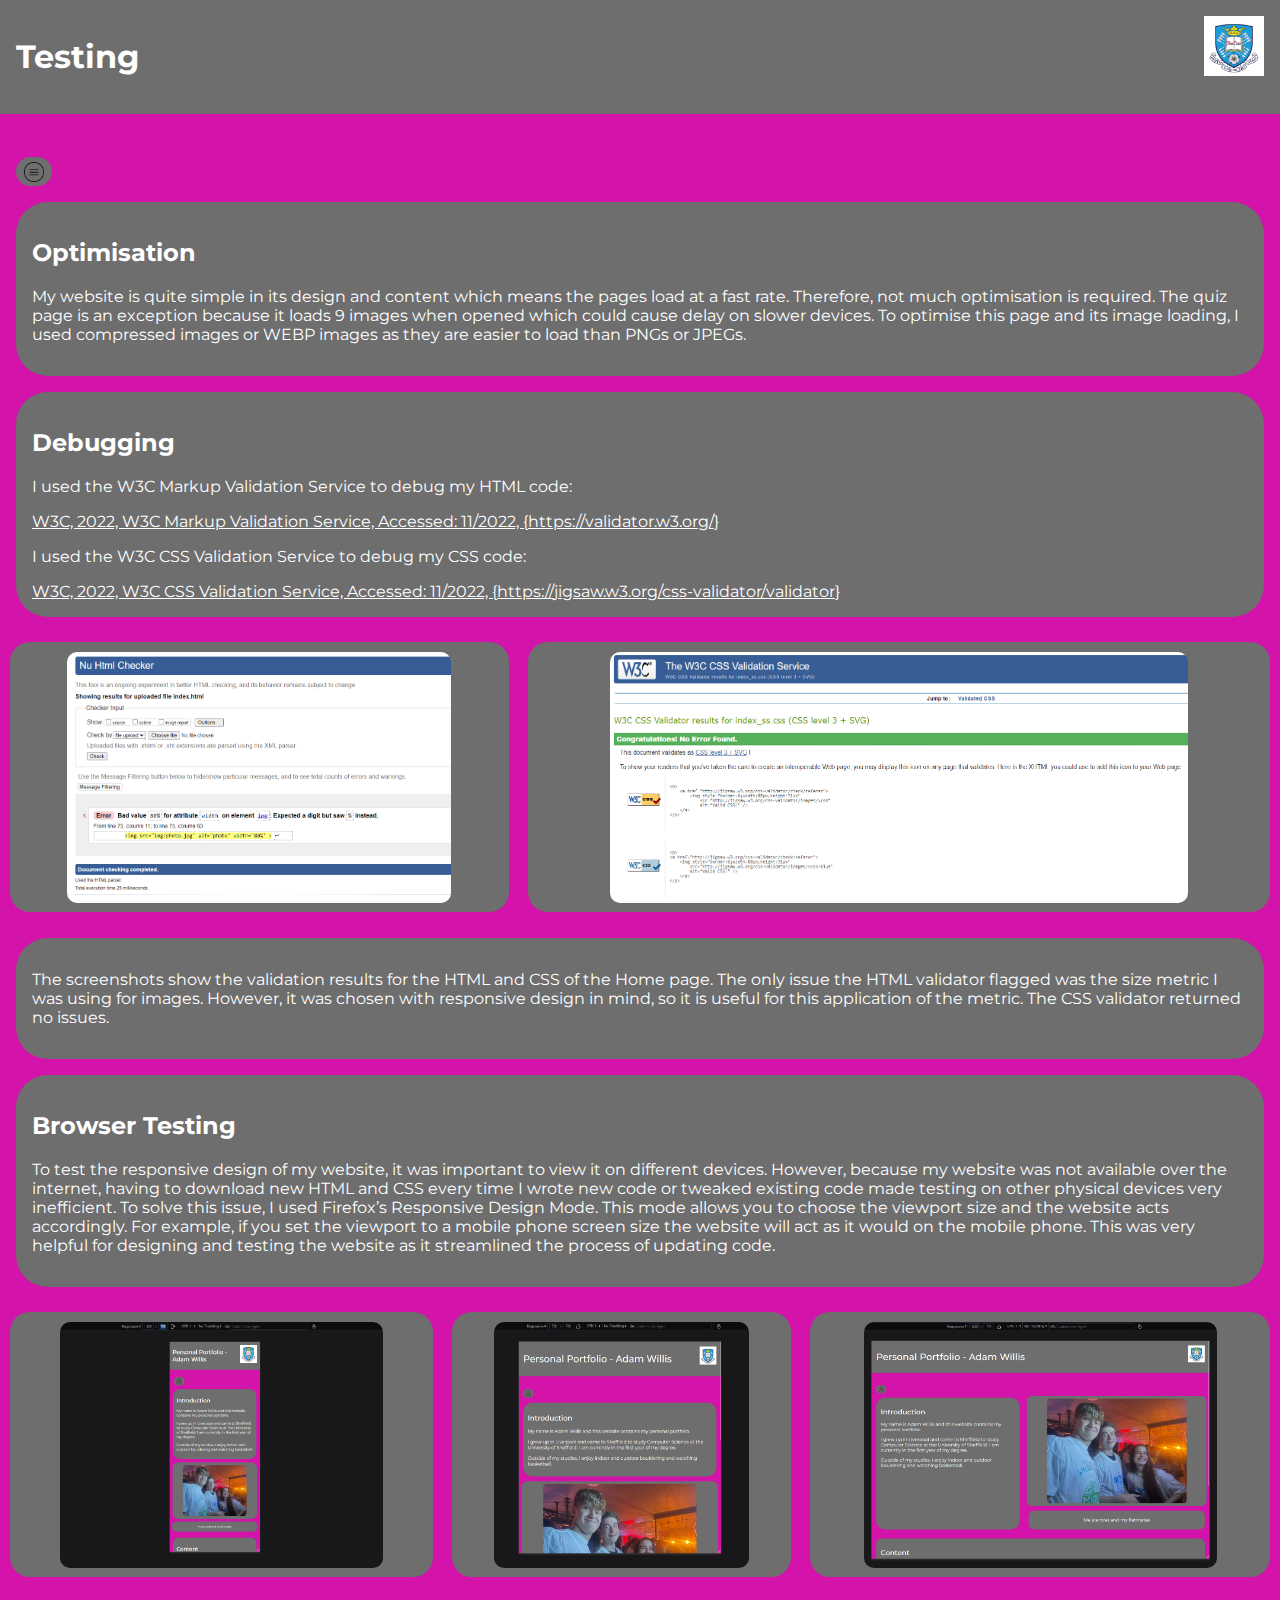
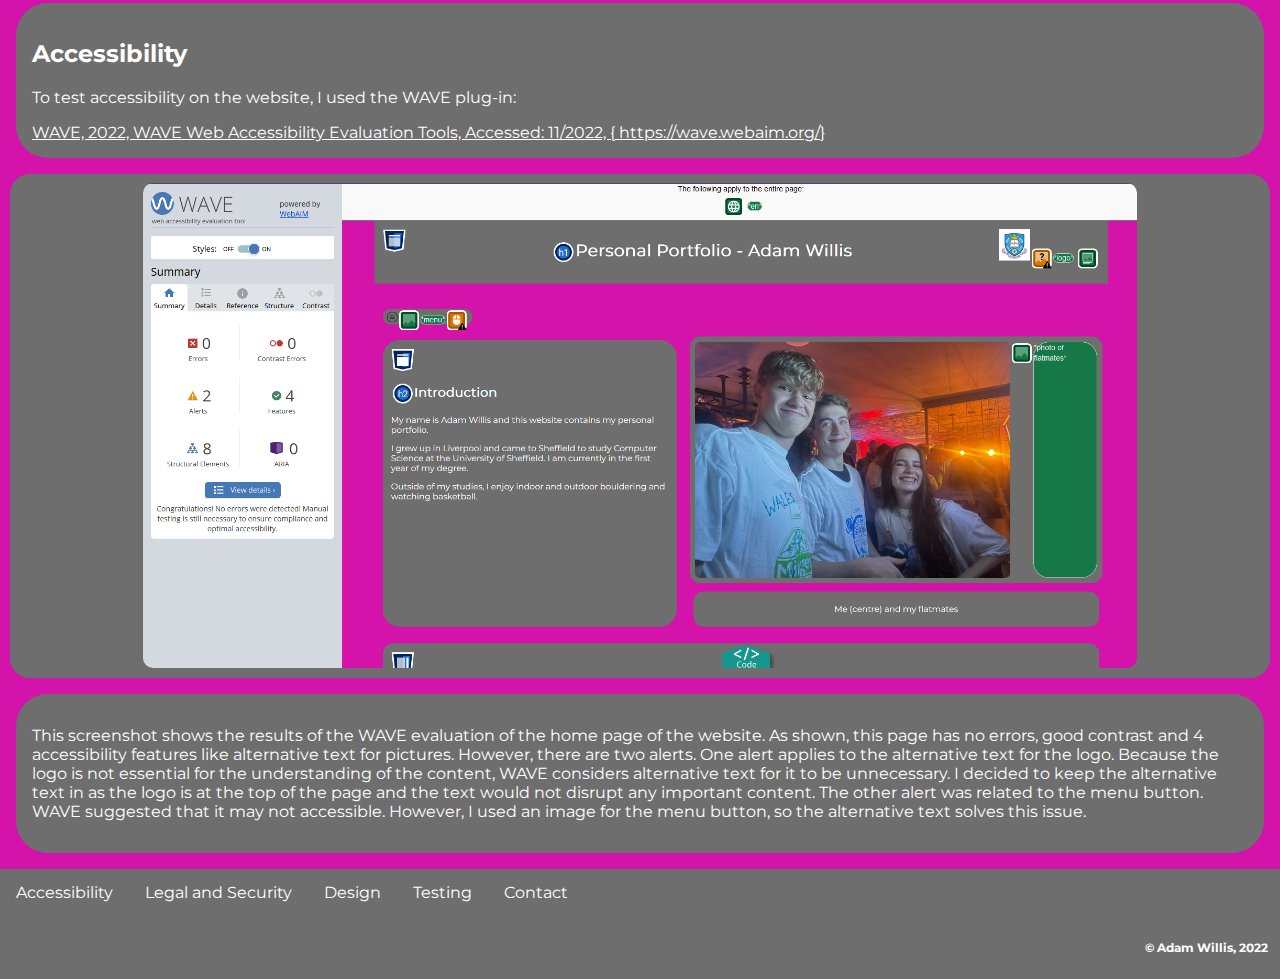
<file: testing.html>
<!DOCTYPE html>
<html lang="en">

<head>
  <meta charset="utf-8">
  <meta name="author" content="Adam Willis" />
  <title>Adam Willis - Personal Portfolio</title>
  <link rel="stylesheet" href="css/testing_ss.css">
  <link href='https://fonts.googleapis.com/css?family=Montserrat' rel="stylesheet">
</head>

<body id="testing"> 

  <div id="wrapper">

    <div id="content">

      <header>
        <h1 id="title">Testing</h1>
        <figure id="logo"> <img src="img/logo.jpg" alt="logo" width="60"/> </figure> 
      </header>
  
  
  
      <!-- Code cited from W3schools, 2022, How To - Off-canvas Menu, Accessed 11/2022, {https://www.w3schools.com/howto/howto_js_off-canvas.asp} -->
  
      <div id="mySidenav" class="sidenav">
        <a href="javascript:void(0)" class="closebtn" onclick="closeNav()">&times;</a>
        <a href="index.html">Home</a>
        <a href="degree.html">Computer Science Degree Programme</a>
        <a href="attributes.html">Sheffield Graduate Attributes and mySkills</a>
        <a href="quiz.html">Quiz</a>
      </div>
      
      <!-- Use any element to open the sidenav -->
      <span onclick="openNav()"><img src="img/menu.png" alt="menu" width="20"/></span>
  
      <script>
  
        function openNav() {
          document.getElementById("mySidenav").style.width = "250px";
          document.getElementById("main").style.marginLeft = "250px";
        }
  
        /* Set the width of the side navigation to 0 and the left margin of the page content to 0 */
        function closeNav() {
          document.getElementById("mySidenav").style.width = "0";
          document.getElementById("main").style.marginLeft = "0";
        }
  
      </script>
  
      <!-- --------------- -->
  
  
  
      <main>
  
        <h2>Optimisation</h2>
        <p>My website is quite simple in its design and content which means the pages load at a fast rate. Therefore, not much optimisation is required. The quiz page is an exception because it loads 9 images when opened which could cause delay on slower devices. To optimise this page and its image loading, I used compressed images or WEBP images as they are easier to load than PNGs or JPEGs.</p>
        
      </main> 
  
      <main>
  
        <h2>Debugging</h2>
        <p>I used the W3C Markup Validation Service to debug my HTML code:</p>
        <a href="https://validator.w3.org/">W3C, 2022, W3C Markup Validation Service, Accessed: 11/2022, {https://validator.w3.org/}</a>
        <p>I used the W3C CSS Validation Service to debug my CSS code:</p>
        <a href="https://jigsaw.w3.org/css-validator/validator">W3C, 2022, W3C CSS Validation Service, Accessed: 11/2022, {https://jigsaw.w3.org/css-validator/validator}</a>
        
      </main> 

      <div id="row">

        <div id="photo">
          <img src="img/html_test.png" alt="html test" width="80%">
        </div>
  
        <div id="photo">
          <img src="img/css_test.png" alt="css test" width="80%">
        </div>

      </div>

      <main>

        <p>The screenshots show the validation results for the HTML and CSS of the Home page. The only issue the HTML validator flagged was the size metric I was using for images. However, it was chosen with responsive design in mind, so it is useful for this application of the metric. The CSS validator returned no issues. </p>

      </main>
         
      <main>
  
        <h2>Browser Testing</h2>
        <p>To test the responsive design of my website, it was important to view it on different devices. However, because my website was not available over the internet, having to download new HTML and CSS every time I wrote new code or tweaked existing code made testing on other physical devices very inefficient. To solve this issue, I used Firefox’s Responsive Design Mode. This mode allows you to choose the viewport size and the website acts accordingly. For example, if you set the viewport to a mobile phone screen size the website will act as it would on the mobile phone. This was very helpful for designing and testing the website as it streamlined the process of updating code.  </p>
        
      </main> 

      <div id="row">

        <div id="photo">
          <img src="img/phone_test.png" alt="phone test" width="80%">
        </div>
  
        <div id="photo">
          <img src="img/wide_test.png" alt="wide test" width="80%">
        </div>
  
        <div id="photo">
          <img src="img/mon_test.png" alt="desktop test" width="80%">
        </div>

      </div>

      <main>
  
        <h2>Accessibility</h2>
        <p>To test accessibility on the website, I used the WAVE plug-in: </p>
        <a href="https://wave.webaim.org/">WAVE, 2022, WAVE Web Accessibility Evaluation Tools, Accessed: 11/2022, { https://wave.webaim.org/}</a>

      </main>

      <div id="photo">
        <img src="img/access_test.png" alt="accessibility test" width="80%">
      </div>

      <main>

        <p>This screenshot shows the results of the WAVE evaluation of the home page of the website. As shown, this page has no errors, good contrast and 4 accessibility features like alternative text for pictures. However,  there are two alerts. One alert applies to the alternative text for the logo. Because the logo is not essential for the understanding of the content, WAVE considers alternative text for it to be unnecessary. I decided to keep the alternative text in as the logo is at the top of the page and the text would not disrupt any important content. The other alert was related to the menu button. WAVE suggested that it may not accessible. However, I used an image for the menu button, so the alternative text solves this issue.  </p>

      </main>
      
    </div>

    <div id="footer">

      <div id="footnav">
        <a href="accessibility.html">Accessibility</a>
        <a href="legal.html">Legal and Security</a>
        <a href="design.html">Design</a>
        <a href="testing.html">Testing</a>
        <a href="contact.html">Contact</a> 
      </div>
  
      <footer> 
  
        <p>&copy Adam Willis, 2022</p>
  
      </footer>
    
    </div>

  </div>
    
</body>
</file>
<file: css/index_ss.css>
/* CSS file for AdamWillis_com1008 */
/* Written by: Adam Willis */

#wrapper {
    width: 100%;
    min-height: 100vh;
    display: flex;
    flex-direction: column;
}

body {
    background-color: rgb(212, 19, 171);
    font-family: "Montserrat", sans-serif;
    min-width: 320px;
    max-width: 1400px; 
    margin: auto;
} 

header {
    background-color: rgb(110, 110, 110);
    font-size: 0.6em;
    color: rgb(255, 255, 255);
    padding: 1em;
    margin-bottom: 3em;
    font-weight: bolder;
    display: flex;
    justify-content: space-between; /*allows logo to stick to the right hand side of the screen */
}

#logo {
    margin: 0em;
}

span {
    margin: 1em;
    padding: 0.5em;
    padding-top: 0.6em;
    padding-bottom: 0em;
    background-color: rgb(110, 110, 110);
    border-radius: 30px;
    transition: 0.3s;
}

span:hover {
    background-color: rgb(255, 255, 255);
}

main {
    background-color: rgb(110, 110, 110);
    font-size: 0.75em;
    color: rgb(255, 255, 255);
    margin: 1em;
    padding: 1em;
    border-radius: 2em;
}

#photo {
    display: flex;
    background-color: rgb(110, 110, 110);
    font-size: 0.60em;
    color: rgb(255, 255, 255);
    margin: 1em;
    padding: 1em;
    border-radius: 20px;
    justify-content: center;
}

#photo img {
    border-radius: 10px;
}

#caption {
    background-color: rgb(110, 110, 110);
    font-size: 0.50em;
    color: rgb(255, 255, 255);
    margin: 1em;
    padding: 0.5em;
    border-radius: 20px;
    text-align: center;
}

a {
    text-decoration: underline;
    color: rgb(255, 255, 255);
}

aside {
    background-color: rgb(110, 110, 110);
    font-size: 0.75em;
    color: rgb(255, 255, 255);
    margin: 1em;
    padding: 1em;
    border-radius: 20px;
}

#footnav {
    background-color: rgb(110, 110, 110);
    overflow: hidden;
    bottom: 0;
    width: 100%;
}
  
#footnav a {
    float: left;
    display: block;
    color: rgb(255, 255, 255);
    text-align: center;
    padding: 14px 16px;
    text-decoration: none;
    font-size: 0.6em;
    transition: 0.3s;
}
  

#footnav a:hover {
    color: rgb(212, 19, 171);
}

#footer {
    margin-top: auto; /*makes footer stick top the bottom of the website*/
}

footer {
    background-color: rgb(110, 110, 110);
    font-size: 0.75em;
    color: rgb(255, 255, 255);
    padding: 1em;
    font-weight: bolder;
    margin-bottom: 0;
  
}

footer p {
    text-align: right;
    font-size: 0.5em;
}

/*tweakpoint for wider displays; increases font size*/
@media screen and (min-width: 700px) { 
    
    header, main, aside, #caption, #footnav a, footer p {
        font-size: 1em;
    }

}

/*breakpoint for desktop displays*/
@media screen and (min-width: 1000px) { 

    #row {
        display: flex;
        flex-direction: row;
    }

}


/* Code cited from W3schools, 2022, How To - Off-canvas Menu, Accessed 11/2022, {https://www.w3schools.com/howto/howto_js_off-canvas.asp} */

.sidenav {
    height: 100%; 
    width: 0; 
    position: fixed; 
    z-index: 1; 
    top: 0;
    left: 0;
    background-color: rgb(110, 110, 110); 
    overflow-x: hidden; 
    padding-top: 5em; 
    transition: 0.5s; 
}
  
.sidenav a {
    padding: 0.5em;
    text-decoration: none;
    font-size: 20px;
    color: rgb(255, 255, 255);
    display: block;
    transition: 0.3s;
}
  
  
.sidenav a:hover {
    color: rgb(212, 19, 171);
}
  
.sidenav .closebtn {
    position: absolute;
    top: 0;
    right: 25px;
    font-size: 36px;
    margin-left: 50px;
}
  
/* -------------------------- */
</file>
<file: css/accessibility_ss.css>
/* CSS file for AdamWillis_com1008 */
/* Written by: Adam Willis */


#wrapper {
    width: 100%;
    min-height: 100vh;
    display: flex;
    flex-direction: column;
}

body {
    background-color: rgb(212, 19, 171);
    font-family: "Montserrat", sans-serif;
    min-width: 320px;
    max-width: 1400px;
    margin: auto;
} 

header {
    background-color: rgb(110, 110, 110);
    font-size: 0.6em;
    color: rgb(255, 255, 255);
    padding: 1em;
    margin-bottom: 3em;
    font-weight: bolder;
    display: flex;
    justify-content: space-between; /*allows logo to stick to the right hand side of the screen */
}

#logo {
    margin: 0em;
}

span {
    margin: 1em;
    padding: 0.5em;
    padding-top: 0.6em;
    padding-bottom: 0em;
    background-color: rgb(110, 110, 110);
    border-radius: 30px;
    transition: 0.3s;
}

span:hover {
    background-color: rgb(255, 255, 255);
}

main {
    background-color: rgb(110, 110, 110);
    font-size: 0.75em;
    color: rgb(255, 255, 255);
    margin: 1em;
    padding: 1em;
    border-radius: 2em;
}

a {
    text-decoration:underline;
    color: rgb(255, 255, 255);
}

aside {
    background-color: rgb(110, 110, 110);
    font-size: 0.75em;
    color: rgb(255, 255, 255);
    margin: 1em;
    padding: 1em;
    border-radius: 20px;
}

#footnav {
    background-color: rgb(110, 110, 110);
    overflow: hidden;
    bottom: 0;
    width: 100%;
}
  
#footnav a {
    float: left;
    display: block;
    color: rgb(255, 255, 255);
    text-align: center;
    padding: 14px 16px;
    text-decoration: none;
    font-size: 0.6em;
    transition: 0.3s;
}
  

#footnav a:hover {
    color: rgb(212, 19, 171);
}

#footer {
    margin-top: auto; /*makes footer stick top the bottom of the website*/
}

footer {
    background-color: rgb(110, 110, 110);
    font-size: 0.75em;
    color: rgb(255, 255, 255);
    padding: 1em;
    font-weight: bolder;
    margin-bottom: 0;
  
}

footer p {
    text-align: right;
    font-size: 0.5em;
}

/*tweakpoint for wider displays; increases font size*/
@media screen and (min-width: 700px) { 
    
    header, main, aside, #caption, #footnav a, footer p {
        font-size: 1em;
    }

}



/* Code cited from W3schools, 2022, How To - Off-canvas Menu, Accessed 11/2022, {https://www.w3schools.com/howto/howto_js_off-canvas.asp} */

.sidenav {
    height: 100%; 
    width: 0; 
    position: fixed; 
    z-index: 1; 
    top: 0;
    left: 0;
    background-color: rgb(110, 110, 110); 
    overflow-x: hidden; 
    padding-top: 5em; 
    transition: 0.5s; 
}
  
.sidenav a {
    padding: 0.5em;
    text-decoration: none;
    font-size: 20px;
    color: rgb(255, 255, 255);
    display: block;
    transition: 0.3s;
}
  
  
.sidenav a:hover {
    color: rgb(212, 19, 171);
}
  
.sidenav .closebtn {
    position: absolute;
    top: 0;
    right: 25px;
    font-size: 36px;
    margin-left: 50px;
}
  
/* -------------------------- */
</file>
<file: css/attributes_ss.css>
/* CSS file for AdamWillis_com1008 */
/* Written by: Adam Willis */


#wrapper {
    width: 100%;
    min-height: 100vh;
    display: flex;
    flex-direction: column;
}

body {
    background-color: rgb(212, 19, 171);
    font-family: "Montserrat", sans-serif;
    min-width: 320px;
    max-width: 1400px;
    margin: auto;
} 

header {
    background-color: rgb(110, 110, 110);
    font-size: 0.6em;
    color: rgb(255, 255, 255);
    padding: 1em;
    margin-bottom: 3em;
    font-weight: bolder;
    display: flex;
    justify-content: space-between; /*allows logo to stick to the right hand side of the screen */
}

#logo {
    margin: 0em;
}

span {
    margin: 1em;
    padding: 0.5em;
    padding-top: 0.6em;
    padding-bottom: 0em;
    background-color: rgb(110, 110, 110);
    border-radius: 30px;
    transition: 0.3s;
}

span:hover {
    background-color: rgb(255, 255, 255);
}

main {
    background-color: rgb(110, 110, 110);
    font-size: 0.75em;
    color: rgb(255, 255, 255);
    margin: 1em;
    padding: 1em;
    border-radius: 2em;
}

a {
    text-decoration:underline;
    color: rgb(255, 255, 255);
}

aside {
    background-color: rgb(110, 110, 110);
    font-size: 0.75em;
    color: rgb(255, 255, 255);
    margin: 1em;
    padding: 1em;
    border-radius: 20px;
}

#footnav {
    background-color: rgb(110, 110, 110);
    overflow: hidden;
    bottom: 0;
    width: 100%;
}
  
#footnav a {
    float: left;
    display: block;
    color: rgb(255, 255, 255);
    text-align: center;
    padding: 14px 16px;
    text-decoration: none;
    font-size: 0.6em;
    transition: 0.3s;
}
  

#footnav a:hover {
    color: rgb(212, 19, 171);
}

#footer {
    margin-top: auto; /*makes footer stick top the bottom of the website*/
}

footer {
    background-color: rgb(110, 110, 110);
    font-size: 0.75em;
    color: rgb(255, 255, 255);
    padding: 1em;
    font-weight: bolder;
    margin-bottom: 0;
  
}

footer p {
    text-align: right;
    font-size: 0.5em;
}

/*tweakpoint for wider displays; increases font size*/
@media screen and (min-width: 700px) { 
    
    header, main, aside, #caption, #footnav a, footer p {
        font-size: 1em;
    }

}

/*breakpoint for desktop displays*/
@media screen and (min-width: 1000px) {

    #row {
        display: flex;
        flex-direction: row;
    }
    
}





/* Code cited from W3schools, 2022, How To - Off-canvas Menu, Accessed 11/2022, {https://www.w3schools.com/howto/howto_js_off-canvas.asp} */

.sidenav {
    height: 100%; 
    width: 0; 
    position: fixed; 
    z-index: 1; 
    top: 0;
    left: 0;
    background-color: rgb(110, 110, 110); 
    overflow-x: hidden; 
    padding-top: 5em; 
    transition: 0.5s; 
}
  
.sidenav a {
    padding: 0.5em;
    text-decoration: none;
    font-size: 20px;
    color: rgb(255, 255, 255);
    display: block;
    transition: 0.3s;
}
  
  
.sidenav a:hover {
    color: rgb(212, 19, 171);
}
  
.sidenav .closebtn {
    position: absolute;
    top: 0;
    right: 25px;
    font-size: 36px;
    margin-left: 50px;
}
  
/* -------------------------- */
</file>
<file: css/contact_ss.css>
/* CSS file for AdamWillis_com1008 */
/* Written by: Adam Willis */


#wrapper {
    width: 100%;
    min-height: 100vh;
    display: flex;
    flex-direction: column;
}

body {
    background-color: rgb(212, 19, 171);
    font-family: "Montserrat", sans-serif;
    min-width: 320px;
    max-width: 1400px;
    margin: auto;
} 

header {
    background-color: rgb(110, 110, 110);
    font-size: 0.6em;
    color: rgb(255, 255, 255);
    padding: 1em;
    margin-bottom: 3em;
    font-weight: bolder;
    display: flex;
    justify-content: space-between; /*allows logo to stick to the right hand side of the screen */
}

#logo {
    margin: 0em;
}

span {
    margin: 1em;
    padding: 0.5em;
    padding-top: 0.6em;
    padding-bottom: 0em;
    background-color: rgb(110, 110, 110);
    border-radius: 30px;
    transition: 0.3s;
}

span:hover {
    background-color: rgb(255, 255, 255);
}

main {
    background-color: rgb(110, 110, 110);
    font-size: 0.75em;
    color: rgb(255, 255, 255);
    margin: 1em;
    padding: 1em;
    border-radius: 2em;
}

a {
    text-decoration:underline;
    color: rgb(255, 255, 255);
}

aside {
    background-color: rgb(110, 110, 110);
    font-size: 0.75em;
    color: rgb(255, 255, 255);
    margin: 1em;
    padding: 1em;
    border-radius: 20px;
}

form input, form textarea {
    display: flex;
    justify-content: center;
    outline: 0em;
    color: rgb(212, 19, 171);
    border-radius: 10px;
    transition: 0.3s;
    font-family: "Montserrat", sans-serif;
}

#submit {
    background-color: rgb(255, 255, 255);
    color: rgb(212, 19, 171);
}

form input:hover, form textarea:hover {
    border-color: rgb(212, 19, 171);
}

form input:focus, form textarea:focus {
    border-color: rgb(212, 19, 171); /*creates a border arounnd which input you are using*/
}

#footnav {
    background-color: rgb(110, 110, 110);
    overflow: hidden;
    bottom: 0;
    width: 100%;
}
  
#footnav a {
    float: left;
    display: block;
    color: rgb(255, 255, 255);
    text-align: center;
    padding: 14px 16px;
    text-decoration: none;
    font-size: 0.6em;
    transition: 0.3s;
}
  

#footnav a:hover {
    color: rgb(212, 19, 171);
}

#footer {
    margin-top: auto; /*makes footer stick top the bottom of the website*/
}

footer {
    background-color: rgb(110, 110, 110);
    font-size: 0.75em;
    color: rgb(255, 255, 255);
    padding: 1em;
    font-weight: bolder;
    margin-bottom: 0;
  
}

footer p {
    text-align: right;
    font-size: 0.5em;
}

/*tweakpoint for wider displays; increases font size*/
@media screen and (min-width: 700px) { 
    
    header, main, aside, #caption, #footnav a, footer p {
        font-size: 1em;
    }

}

/*breakpoint for desktop displays*/
@media screen and (min-width: 1000px) {

    #row {
        display: flex;
        flex-direction: row;
    }
    
}




/* Code cited from W3schools, 2022, How To - Off-canvas Menu, Accessed 11/2022, {https://www.w3schools.com/howto/howto_js_off-canvas.asp} */

.sidenav {
    height: 100%; 
    width: 0; 
    position: fixed; 
    z-index: 1; 
    top: 0;
    left: 0;
    background-color: rgb(110, 110, 110); 
    overflow-x: hidden; 
    padding-top: 5em; 
    transition: 0.5s; 
}
  
.sidenav a {
    padding: 0.5em;
    text-decoration: none;
    font-size: 20px;
    color: rgb(255, 255, 255);
    display: block;
    transition: 0.3s;
}
  
  
.sidenav a:hover {
    color: rgb(212, 19, 171);
}
  
.sidenav .closebtn {
    position: absolute;
    top: 0;
    right: 25px;
    font-size: 36px;
    margin-left: 50px;
}
  
/* -------------------------- */
</file>
<file: css/degree_ss.css>
/* CSS file for AdamWillis_com1008 */
/* Written by: Adam Willis */


#wrapper {
    width: 100%;
    min-height: 100vh;
    display: flex;
    flex-direction: column;
}

body {
    background-color: rgb(212, 19, 171);
    font-family: "Montserrat", sans-serif;
    min-width: 320px;
    max-width: 1400px;
    margin: auto;
} 

header {
    background-color: rgb(110, 110, 110);
    font-size: 0.6em;
    color: rgb(255, 255, 255);
    padding: 1em;
    margin-bottom: 3em;
    font-weight: bolder;
    display: flex;
    justify-content: space-between; /*allows logo to stick to the right hand side of the screen */
}

#logo {
    margin: 0em;
}

span {
    margin: 1em;
    padding: 0.5em;
    padding-top: 0.6em;
    padding-bottom: 0em;
    background-color: rgb(110, 110, 110);
    border-radius: 30px;
    transition: 0.3s;
}

span:hover {
    background-color: rgb(255, 255, 255);
}

main {
    background-color: rgb(110, 110, 110);
    font-size: 0.75em;
    color: rgb(255, 255, 255);
    margin: 1em;
    padding: 1em;
    border-radius: 2em;
}

#photo {
    display: flex;
    background-color: rgb(110, 110, 110);
    font-size: 0.60em;
    color: rgb(255, 255, 255);
    margin: 1em;
    padding: 1em;
    border-radius: 20px;
    justify-content: center;
}

#photo img {
    border-radius: 10px;
}

a {
    text-decoration:underline;
    color: rgb(255, 255, 255);
}

aside {
    background-color: rgb(110, 110, 110);
    font-size: 0.75em;
    color: rgb(255, 255, 255);
    margin: 1em;
    padding: 1em;
    border-radius: 20px;
}

#footnav {
    background-color: rgb(110, 110, 110);
    overflow: hidden;
    bottom: 0;
    width: 100%;
}
  
#footnav a {
    float: left;
    display: block;
    color: rgb(255, 255, 255);
    text-align: center;
    padding: 14px 16px;
    text-decoration: none;
    font-size: 0.6em;
    transition: 0.3s;
}
  

#footnav a:hover {
    color: rgb(212, 19, 171);
}

#footer {
    margin-top: auto; /*makes footer stick top the bottom of the website*/
}

footer {
    background-color: rgb(110, 110, 110);
    font-size: 0.75em;
    color: rgb(255, 255, 255);
    padding: 1em;
    font-weight: bolder;
    margin-bottom: 0;
  
}

footer p {
    text-align: right;
    font-size: 0.5em;
}

/*tweakpoint for wider displays; increases font size*/
@media screen and (min-width: 700px) { 
    
    header, main, aside, #caption, #footnav a, footer p {
        font-size: 1em;
    }

}

/*breakpoint for desktop displays*/
@media screen and (min-width: 1000px) {

    #row {
        display: flex;
        flex-direction: row;
    }

    #modules {
        display: flex;
        flex-direction: row;
    }
    
}




/* Code cited from W3schools, 2022, How To - Off-canvas Menu, Accessed 11/2022, {https://www.w3schools.com/howto/howto_js_off-canvas.asp} */

.sidenav {
    height: 100%; 
    width: 0; 
    position: fixed; 
    z-index: 1; 
    top: 0;
    left: 0;
    background-color: rgb(110, 110, 110); 
    overflow-x: hidden; 
    padding-top: 5em; 
    transition: 0.5s; 
}
  
.sidenav a {
    padding: 0.5em;
    text-decoration: none;
    font-size: 20px;
    color: rgb(255, 255, 255);
    display: block;
    transition: 0.3s;
}
  
  
.sidenav a:hover {
    color: rgb(212, 19, 171);
}
  
.sidenav .closebtn {
    position: absolute;
    top: 0;
    right: 25px;
    font-size: 36px;
    margin-left: 50px;
}
  
/* -------------------------- */
</file>
<file: css/design_ss.css>
/* CSS file for AdamWillis_com1008 */
/* Written by: Adam Willis */


#wrapper {
    width: 100%;
    min-height: 100vh;
    display: flex;
    flex-direction: column;
}

body {
    background-color: rgb(212, 19, 171);
    font-family: "Montserrat", sans-serif;
    min-width: 320px;
    max-width: 1400px;
    margin: auto;
} 

header {
    background-color: rgb(110, 110, 110);
    font-size: 0.6em;
    color: rgb(255, 255, 255);
    padding: 1em;
    margin-bottom: 3em;
    font-weight: bolder;
    display: flex;
    justify-content: space-between; /*allows logo to stick to the right hand side of the screen */
}

#logo {
    margin: 0em;
}

span {
    margin: 1em;
    padding: 0.5em;
    padding-top: 0.6em;
    padding-bottom: 0em;
    background-color: rgb(110, 110, 110);
    border-radius: 30px;
    transition: 0.3s;
}

span:hover {
    background-color: rgb(255, 255, 255);
}

main {
    background-color: rgb(110, 110, 110);
    font-size: 0.75em;
    color: rgb(255, 255, 255);
    margin: 1em;
    padding: 1em;
    border-radius: 2em;
}

#photo {
    display: flex;
    background-color: rgb(110, 110, 110);
    font-size: 0.60em;
    color: rgb(255, 255, 255);
    margin: 1em;
    padding: 1em;
    border-radius: 20px;
    justify-content: center;
}

#photo img {
    border-radius: 10px;
}

a {
    text-decoration:underline;
    color: rgb(255, 255, 255);
}

aside {
    background-color: rgb(110, 110, 110);
    font-size: 0.75em;
    color: rgb(255, 255, 255);
    margin: 1em;
    padding: 1em;
    border-radius: 20px;
}

#footnav {
    background-color: rgb(110, 110, 110);
    overflow: hidden;
    bottom: 0;
    width: 100%;
}
  
#footnav a {
    float: left;
    display: block;
    color: rgb(255, 255, 255);
    text-align: center;
    padding: 14px 16px;
    text-decoration: none;
    font-size: 0.6em;
    transition: 0.3s;
}
  

#footnav a:hover {
    color: rgb(212, 19, 171);
}

#footer {
    margin-top: auto; /*makes footer stick top the bottom of the website*/
}

footer {
    background-color: rgb(110, 110, 110);
    font-size: 0.75em;
    color: rgb(255, 255, 255);
    padding: 1em;
    font-weight: bolder;
    margin-bottom: 0;
  
}

footer p {
    text-align: right;
    font-size: 0.5em;
}

/*tweakpoint for wider displays; increases font size*/
@media screen and (min-width: 700px) { 
    
    header, main, aside, #caption, #footnav a, footer p {
        font-size: 1em;
    }

}

/*breakpoint for desktop displays*/
@media screen and (min-width: 1000px) {

    #row {
        display: flex;
        flex-direction: row;
    }

}





/* Code cited from W3schools, 2022, How To - Off-canvas Menu, Accessed 11/2022, {https://www.w3schools.com/howto/howto_js_off-canvas.asp} */

.sidenav {
    height: 100%; 
    width: 0; 
    position: fixed; 
    z-index: 1; 
    top: 0;
    left: 0;
    background-color: rgb(110, 110, 110); 
    overflow-x: hidden; 
    padding-top: 5em; 
    transition: 0.5s; 
}
  
.sidenav a {
    padding: 0.5em;
    text-decoration: none;
    font-size: 20px;
    color: rgb(255, 255, 255);
    display: block;
    transition: 0.3s;
}
  
  
.sidenav a:hover {
    color: rgb(212, 19, 171);
}
  
.sidenav .closebtn {
    position: absolute;
    top: 0;
    right: 25px;
    font-size: 36px;
    margin-left: 50px;
}
  
/* -------------------------- */
</file>
<file: css/legal_ss.css>
/* CSS file for AdamWillis_com1008 */
/* Written by: Adam Willis */


#wrapper {
    width: 100%;
    min-height: 100vh;
    display: flex;
    flex-direction: column;
}

body {
    background-color: rgb(212, 19, 171);
    font-family: "Montserrat", sans-serif;
    min-width: 320px;
    max-width: 1400px;
    margin: auto;
} 

header {
    background-color: rgb(110, 110, 110);
    font-size: 0.6em;
    color: rgb(255, 255, 255);
    padding: 1em;
    margin-bottom: 3em;
    font-weight: bolder;
    display: flex;
    justify-content: space-between; /*allows logo to stick to the right hand side of the screen */
}

#logo {
    margin: 0em;
}

span {
    margin: 1em;
    padding: 0.5em;
    padding-top: 0.6em;
    padding-bottom: 0em;
    background-color: rgb(110, 110, 110);
    border-radius: 30px;
    transition: 0.3s;
}

span:hover {
    background-color: rgb(255, 255, 255);
}

main {
    background-color: rgb(110, 110, 110);
    font-size: 0.75em;
    color: rgb(255, 255, 255);
    margin: 1em;
    padding: 1em;
    border-radius: 2em;
}

a {
    text-decoration:underline;
    color: rgb(255, 255, 255);
}

aside {
    background-color: rgb(110, 110, 110);
    font-size: 0.75em;
    color: rgb(255, 255, 255);
    margin: 1em;
    padding: 1em;
    border-radius: 20px;
}

#footnav {
    background-color: rgb(110, 110, 110);
    overflow: hidden;
    bottom: 0;
    width: 100%;
}
  
#footnav a {
    float: left;
    display: block;
    color: rgb(255, 255, 255);
    text-align: center;
    padding: 14px 16px;
    text-decoration: none;
    font-size: 0.6em;
    transition: 0.3s;
}
  

#footnav a:hover {
    color: rgb(212, 19, 171);
}

#footer {
    margin-top: auto; /*makes footer stick top the bottom of the website*/
}

footer {
    background-color: rgb(110, 110, 110);
    font-size: 0.75em;
    color: rgb(255, 255, 255);
    padding: 1em;
    font-weight: bolder;
    margin-bottom: 0;
  
}

footer p {
    text-align: right;
    font-size: 0.5em;
}

/*tweakpoint for wider displays; increases font size*/
@media screen and (min-width: 700px) { 
    
    header, main, aside, #caption, #footnav a, footer p {
        font-size: 1em;
    }

}

/*breakpoint for desktop displays*/
@media screen and (min-width: 1000px) {

    #row {
        display: flex;
        flex-direction: row;
    }

}




/* Code cited from W3schools, 2022, How To - Off-canvas Menu, Accessed 11/2022, {https://www.w3schools.com/howto/howto_js_off-canvas.asp} */

.sidenav {
    height: 100%; 
    width: 0; 
    position: fixed; 
    z-index: 1; 
    top: 0;
    left: 0;
    background-color: rgb(110, 110, 110); 
    overflow-x: hidden; 
    padding-top: 5em; 
    transition: 0.5s; 
}
  
.sidenav a {
    padding: 0.5em;
    text-decoration: none;
    font-size: 20px;
    color: rgb(255, 255, 255);
    display: block;
    transition: 0.3s;
}
  
  
.sidenav a:hover {
    color: rgb(212, 19, 171);
}
  
.sidenav .closebtn {
    position: absolute;
    top: 0;
    right: 25px;
    font-size: 36px;
    margin-left: 50px;
}
  
/* -------------------------- */
</file>
<file: css/quiz_ss.css>
/* CSS file for AdamWillis_com1008 */
/* Written by: Adam Willis */


#wrapper {
    width: 100%;
    min-height: 100vh;
    display: flex;
    flex-direction: column;
}

body {
    background-color: rgb(212, 19, 171);
    font-family: "Montserrat", sans-serif;
    min-width: 320px;
    max-width: 1400px;
    margin: auto;
} 

header {
    background-color: rgb(110, 110, 110);
    font-size: 0.6em;
    color: rgb(255, 255, 255);
    padding: 1em;
    margin-bottom: 3em;
    font-weight: bolder;
    display: flex;
    justify-content: space-between; /*allows logo to stick to the right hand side of the screen */
}

#logo {
    margin: 0em;
}

span {
    margin: 1em;
    padding: 0.5em;
    padding-top: 0.6em;
    padding-bottom: 0em;
    background-color: rgb(110, 110, 110);
    border-radius: 30px;
    transition: 0.3s;
}

span:hover {
    background-color: rgb(255, 255, 255);
}

main {
    background-color: rgb(110, 110, 110);
    font-size: 0.75em;
    color: rgb(255, 255, 255);
    margin: 1em;
    padding: 1em;
    border-radius: 2em;
}

a {
    text-decoration:underline;
    color: rgb(255, 255, 255);
}

aside {
    background-color: rgb(110, 110, 110);
    font-size: 0.75em;
    color: rgb(255, 255, 255);
    margin: 1em;
    padding: 1em;
    border-radius: 20px;
}

#answer_right, #answer_wrong{
    background-color: rgb(110, 110, 110);
    font-size: 0.70em;
    color: rgb(255, 255, 255);
    margin: 1em;
    padding: 1em;
    border-radius: 20px;
    text-align: center;
    transition: 0.3s;
}

#answer_right img, #answer_wrong img{
    border-radius: 10px;
}

#answer_right:focus {
    background-color: rgb(77, 199, 20); /*shows the correct answer*/
}

#answer_wrong:focus { 
    background-color: rgb(214, 16, 16); /*shows the incorrect answer*/
}


#answer_right:hover, #answer_wrong:hover{
    background-color: rgb(255, 255, 255); /*shows which option you are choosing*/
    color: rgb(212, 19, 171);
}

#footnav {
    background-color: rgb(110, 110, 110);
    overflow: hidden;
    bottom: 0;
    width: 100%;
}
  
#footnav a {
    float: left;
    display: block;
    color: rgb(255, 255, 255);
    text-align: center;
    padding: 14px 16px;
    text-decoration: none;
    font-size: 0.6em;
    transition: 0.3s;
}
  

#footnav a:hover {
    color: rgb(212, 19, 171);
}

#footer {
    margin-top: auto; /*makes footer stick top the bottom of the website*/
}

footer {
    background-color: rgb(110, 110, 110);
    font-size: 0.75em;
    color: rgb(255, 255, 255);
    padding: 1em;
    font-weight: bolder;
    margin-bottom: 0;
  
}

footer p {
    text-align: right;
    font-size: 0.5em;
}

/*tweakpoint for wider displays; increases font size*/
@media screen and (min-width: 700px) { 
    
    header, main, aside, #caption, #footnav a, footer p {
        font-size: 1em;
    }

}

/*breakpoint for desktop displays*/
@media screen and (min-width: 1000px) {

    #ans {
        display: flex;
        flex-direction: row;
        justify-content: center;
    }

    #pic {
        width: 400px;
    }

}





/* Code cited from W3schools, 2022, How To - Off-canvas Menu, Accessed 11/2022, {https://www.w3schools.com/howto/howto_js_off-canvas.asp} */

.sidenav {
    height: 100%; 
    width: 0; 
    position: fixed; 
    z-index: 1; 
    top: 0;
    left: 0;
    background-color: rgb(110, 110, 110); 
    overflow-x: hidden; 
    padding-top: 5em; 
    transition: 0.5s; 
}
  
.sidenav a {
    padding: 0.5em;
    text-decoration: none;
    font-size: 20px;
    color: rgb(255, 255, 255);
    display: block;
    transition: 0.3s;
}
  
  
.sidenav a:hover {
    color: rgb(212, 19, 171);
}
  
.sidenav .closebtn {
    position: absolute;
    top: 0;
    right: 25px;
    font-size: 36px;
    margin-left: 50px;
}
  
/* -------------------------- */
</file>
<file: css/testing_ss.css>
/* CSS file for AdamWillis_com1008 */
/* Written by: Adam Willis */


#wrapper {
    width: 100%;
    min-height: 100vh;
    display: flex;
    flex-direction: column;
}

body {
    background-color: rgb(212, 19, 171);
    font-family: "Montserrat", sans-serif;
    min-width: 320px;
    max-width: 1400px;
    margin: auto;
} 

header {
    background-color: rgb(110, 110, 110);
    font-size: 0.6em;
    color: rgb(255, 255, 255);
    padding: 1em;
    margin-bottom: 3em;
    font-weight: bolder;
    display: flex;
    justify-content: space-between; /*allows logo to stick to the right hand side of the screen */
}

#logo {
    margin: 0em;
}

span {
    margin: 1em;
    padding: 0.5em;
    padding-top: 0.6em;
    padding-bottom: 0em;
    background-color: rgb(110, 110, 110);
    border-radius: 30px;
    transition: 0.3s;
}

span:hover {
    background-color: rgb(255, 255, 255);
}

main {
    background-color: rgb(110, 110, 110);
    font-size: 0.75em;
    color: rgb(255, 255, 255);
    margin: 1em;
    padding: 1em;
    border-radius: 2em;
}

#photo {
    display: flex;
    background-color: rgb(110, 110, 110);
    font-size: 0.60em;
    color: rgb(255, 255, 255);
    margin: 1em;
    padding: 1em;
    border-radius: 20px;
    justify-content: center;
}

#photo img {
    border-radius: 10px;
}

a {
    text-decoration:underline;
    color: rgb(255, 255, 255);
}

aside {
    background-color: rgb(110, 110, 110);
    font-size: 0.75em;
    color: rgb(255, 255, 255);
    margin: 1em;
    padding: 1em;
    border-radius: 20px;
}

#footnav {
    background-color: rgb(110, 110, 110);
    overflow: hidden;
    bottom: 0;
    width: 100%;
}
  
#footnav a {
    float: left;
    display: block;
    color: rgb(255, 255, 255);
    text-align: center;
    padding: 14px 16px;
    text-decoration: none;
    font-size: 0.6em;
    transition: 0.3s;
}
  

#footnav a:hover {
    color: rgb(212, 19, 171);
}

#footer {
    margin-top: auto; /*makes footer stick top the bottom of the website*/
}

footer {
    background-color: rgb(110, 110, 110);
    font-size: 0.75em;
    color: rgb(255, 255, 255);
    padding: 1em;
    font-weight: bolder;
    margin-bottom: 0;
  
}

footer p {
    text-align: right;
    font-size: 0.5em;
}

/*tweakpoint for wider displays; increases font size*/
@media screen and (min-width: 700px) { 
    
    header, main, aside, #caption, #footnav a, footer p {
        font-size: 1em;
    }

}

/*breakpoint for desktop displays*/
@media screen and (min-width: 1000px) {

    #row {
        display: flex;
        flex-direction: row;
    }

}



/* Code cited from W3schools, 2022, How To - Off-canvas Menu, Accessed 11/2022, {https://www.w3schools.com/howto/howto_js_off-canvas.asp} */

.sidenav {
    height: 100%; 
    width: 0; 
    position: fixed; 
    z-index: 1; 
    top: 0;
    left: 0;
    background-color: rgb(110, 110, 110); 
    overflow-x: hidden; 
    padding-top: 5em; 
    transition: 0.5s; 
}
  
.sidenav a {
    padding: 0.5em;
    text-decoration: none;
    font-size: 20px;
    color: rgb(255, 255, 255);
    display: block;
    transition: 0.3s;
}
  
  
.sidenav a:hover {
    color: rgb(212, 19, 171);
}
  
.sidenav .closebtn {
    position: absolute;
    top: 0;
    right: 25px;
    font-size: 36px;
    margin-left: 50px;
}
  
/* -------------------------- */
</file>
